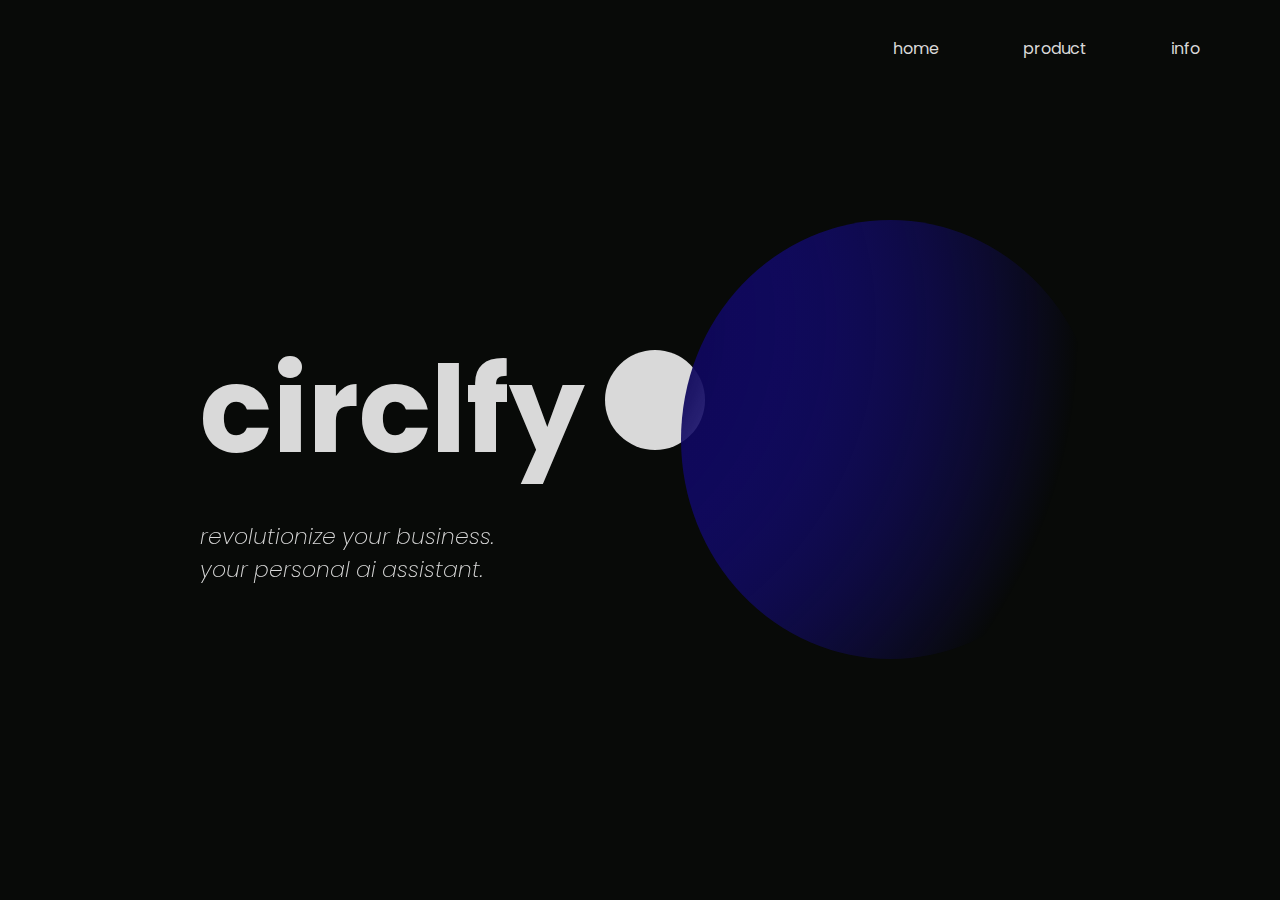
<file: index.html>
<!DOCTYPE html>
<html lang="en">
<head>
    <meta charset="UTF-8">
    <meta name="viewport" content="width=device-width, initial-scale=1.0">
    <title>circlfy</title>
    <link href="https://unpkg.com/aos@2.3.1/dist/aos.css" rel="stylesheet">
    <link rel="stylesheet" href="style.css">
</head>
<body>

    <div class="container">
        <nav>
            <ul>
                <li><a href="index.html" class="nav-link">home</a></li>
                <li><a href="product.html" target="_blank" class="nav-link">product</a></li>
                <li><a href="info.html" target="_blank" class="nav-link">info</a></li>
            </ul>
        </nav>

        <div class="intro">
            <div data-aos="fade-up"
            data-aos-easing="linear"
            data-aos-duration="1000" class="text-container">
                <h3>circlfy</h3>
                <h1>
                    revolutionize your business. <br> 
                    your personal ai assistant.
                </h1>
            </div>
            <div data-aos="fade-up"
            data-aos-easing="linear"
            data-aos-duration="1000" class="circle"></div>
            <svg data-aos="fade-up"
            data-aos-easing="linear"
            data-aos-duration="1000" width="419" height="439" viewBox="0 0 419 439" fill="none" xmlns="http://www.w3.org/2000/svg">
                <ellipse cx="209.5" cy="219.5" rx="209.5" ry="219.5" fill="url(#paint0_radial_11_14)"/>
                <defs>
                    <radialGradient id="paint0_radial_11_14" cx="0" cy="0" r="1" gradientUnits="userSpaceOnUse" gradientTransform="translate(-186.5 95) rotate(21.4275) scale(611.786 583.914)">
                        <stop offset="0.3" stop-color="#0E0755"/>
                        <stop offset="0.960485" stop-color="#2010DB" stop-opacity="0"/>
                    </radialGradient>
                </defs>
            </svg>
        </div>
    </div>
    <script src="https://unpkg.com/aos@2.3.1/dist/aos.js"></script>
    <script>
        AOS.init();
    </script>


</body>
</html>
</file>
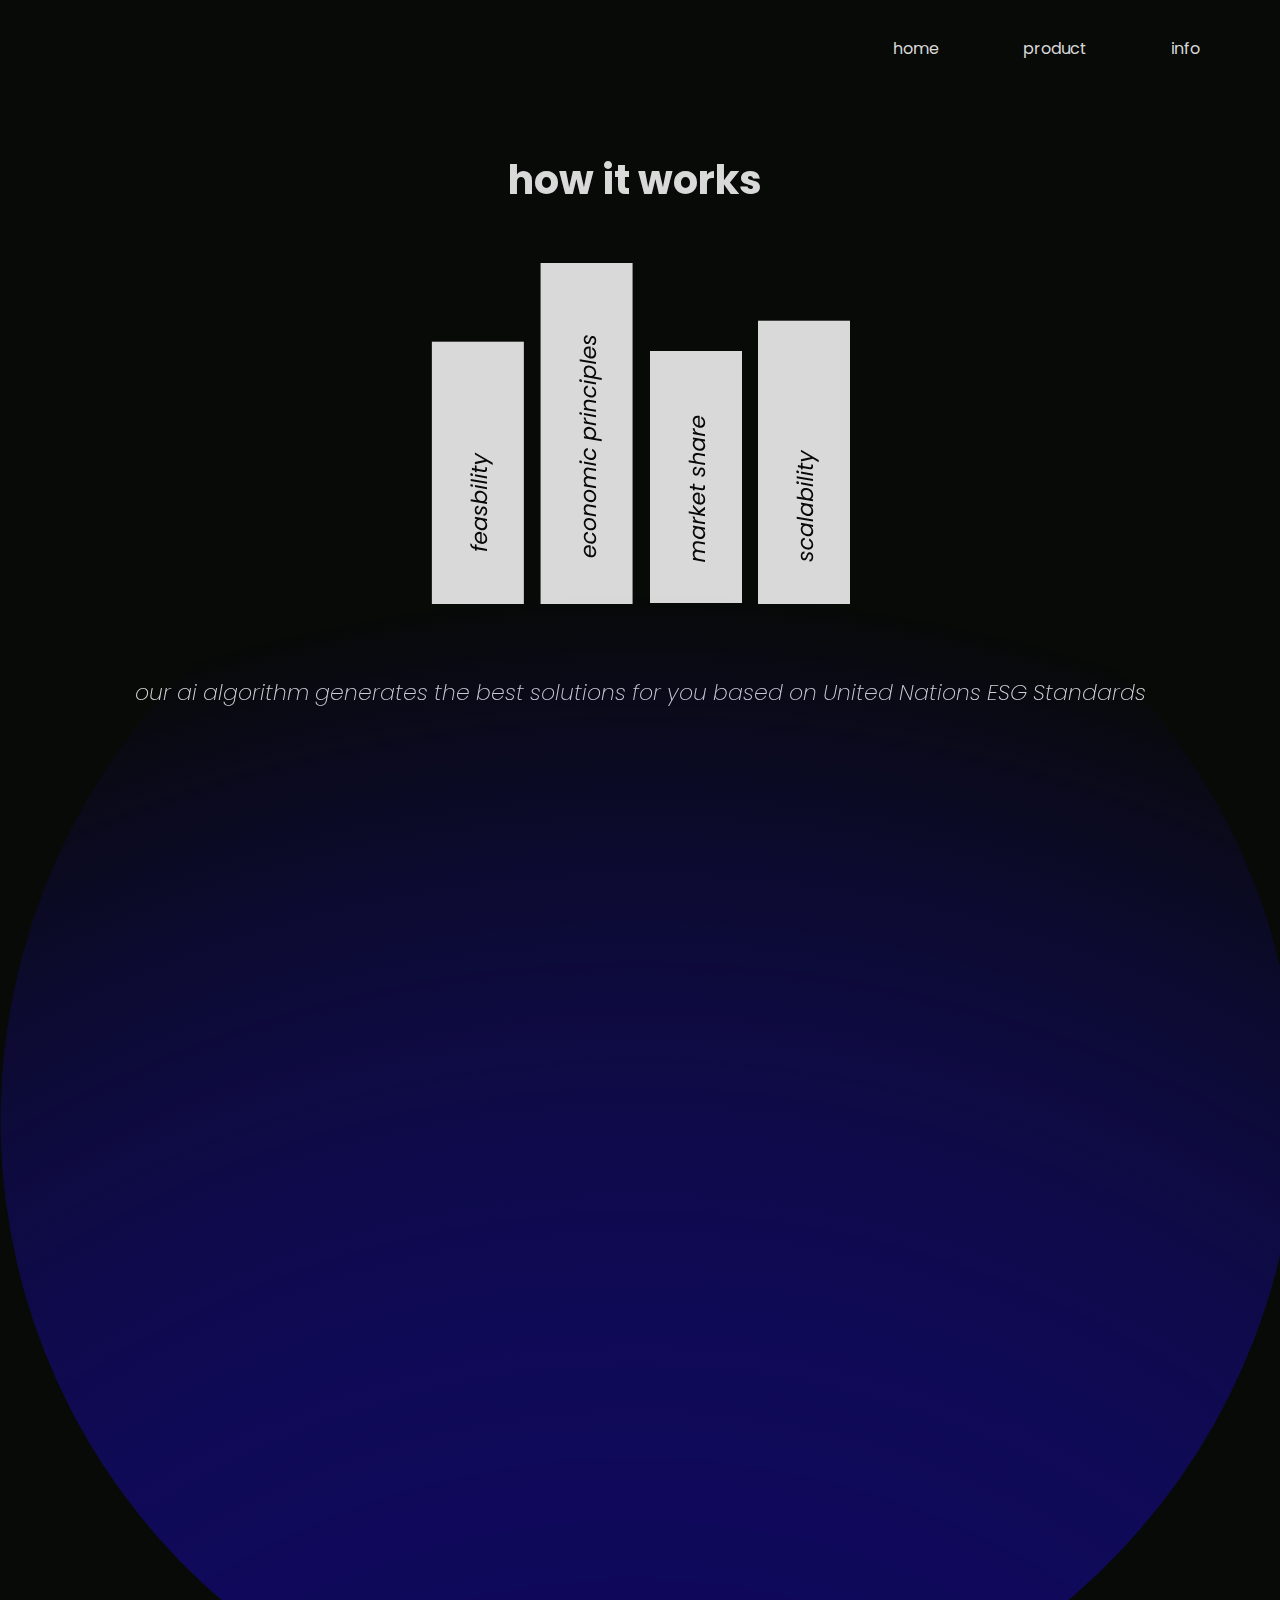
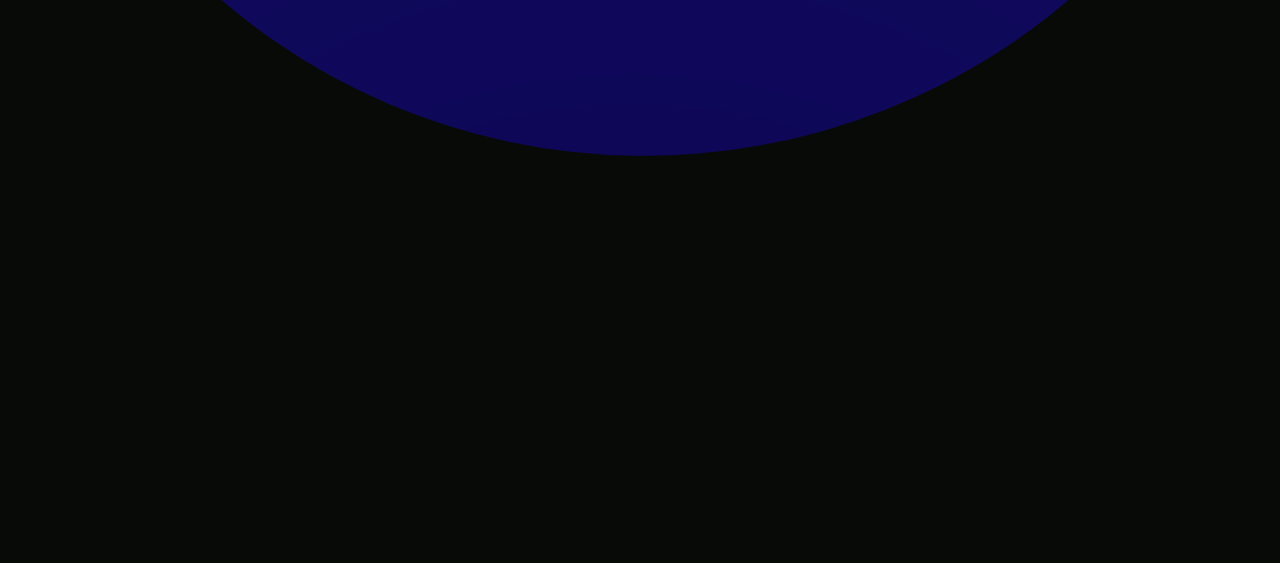
<file: info.html>
<!DOCTYPE html>
<html lang="en">

<head>
    <meta charset="UTF-8">
    <meta name="viewport" content="width=device-width, initial-scale=1.0">
    <title>circlfy</title>
    <link rel="stylesheet" href="3.css">
    <link href="https://unpkg.com/aos@2.3.1/dist/aos.css" rel="stylesheet">
</head>

<body>
    <div class="container">
        <nav>
            <ul>
                <li><a href="index.html" class="nav-link">home</a></li>
                <li><a href="product.html" target="_blank" class="nav-link">product </a></li>
                <li><a href="info.html" target="_blank" class="nav-link">info </a></li>
            </ul>
        </nav>
    </div>

    <div data-aos="fade-down" data-aos-easing="linear" data-aos-duration="1000" class="page">
        <h4>how it works</h4>
        <svg width="419" height="341" viewBox="0 0 419 341" fill="none" xmlns="http://www.w3.org/2000/svg">
            <rect x="0.864502" y="78.6922" width="91.9898" height="262.307" fill="#D9D9D9"/>
            <rect x="109.58" width="91.9898" height="341" fill="#D9D9D9"/>
            <rect x="219" y="88" width="92" height="252" fill="#D9D9D9"/>
            <rect x="327.01" y="57.7076" width="91.9898" height="283.292" fill="#D9D9D9"/>
            <path d="M40.864 280.885C40.864 281.779 41.04 282.439 41.392 282.865C41.7293 283.276 42.294 283.547 43.086 283.68L43.944 283.834V281.304L45.594 281.591L45.594 284.121L56 285.973V287.975L45.594 286.145V287.685L43.944 287.398V285.858L43.086 285.704C41.7367 285.454 40.754 284.925 40.138 284.118C39.5073 283.311 39.192 282.138 39.192 280.598L40.864 280.885ZM43.746 273.734C43.746 272.722 43.944 271.849 44.34 271.116C44.7213 270.368 45.264 269.803 45.968 269.422C46.6573 269.027 47.4493 268.829 48.344 268.829C48.652 268.83 49.026 268.866 49.466 268.94C49.8473 268.999 50.2433 269.094 50.654 269.226L50.654 278.862C50.9473 278.892 51.16 278.907 51.292 278.907C52.304 278.907 53.096 278.607 53.668 278.006C54.2253 277.39 54.504 276.591 54.504 275.608C54.504 274.743 54.306 273.987 53.91 273.342C53.4993 272.682 52.9567 272.183 52.282 271.845V269.689C53.4407 270.217 54.3867 271.032 55.12 272.132C55.8387 273.218 56.198 274.479 56.198 275.917C56.198 277.427 55.7653 278.644 54.9 279.568C54.02 280.477 52.8247 280.931 51.314 280.931C50.8887 280.93 50.434 280.886 49.95 280.798C48.7033 280.578 47.6107 280.13 46.672 279.455C45.7333 278.78 45.0147 277.951 44.516 276.968C44.0027 275.97 43.746 274.892 43.746 273.734ZM49.202 270.964C48.9087 270.92 48.6373 270.898 48.388 270.897C47.4493 270.897 46.7233 271.197 46.21 271.799C45.6967 272.385 45.44 273.155 45.44 274.108C45.44 275.135 45.7773 276.066 46.452 276.903C47.112 277.739 48.0287 278.304 49.202 278.598V270.964ZM49.928 267.155C48.696 266.935 47.618 266.495 46.694 265.834C45.7553 265.159 45.0293 264.345 44.516 263.391C44.0027 262.423 43.746 261.396 43.746 260.311C43.746 259.255 43.9733 258.382 44.428 257.693C44.8827 257.004 45.4547 256.528 46.144 256.264L43.944 255.867V253.843L56 255.982V258.006L53.756 257.587C54.46 258.115 55.0467 258.812 55.516 259.678C55.9707 260.543 56.198 261.497 56.198 262.538C56.198 263.477 56 264.305 55.604 265.024C55.1933 265.742 54.614 266.299 53.866 266.695C53.118 267.091 52.2527 267.288 51.27 267.288C50.83 267.288 50.3827 267.244 49.928 267.155ZM49.95 256.925C49.642 256.867 49.312 256.837 48.96 256.837C47.8893 256.837 47.046 257.159 46.43 257.804C45.7993 258.434 45.484 259.241 45.484 260.224C45.484 260.972 45.66 261.69 46.012 262.38C46.364 263.055 46.8773 263.634 47.552 264.119C48.2267 264.603 49.0187 264.926 49.928 265.087C50.236 265.146 50.5733 265.176 50.94 265.176C52.0253 265.176 52.8833 264.861 53.514 264.231C54.13 263.601 54.438 262.794 54.438 261.811C54.438 261.063 54.262 260.352 53.91 259.677C53.5433 258.988 53.0227 258.401 52.348 257.916C51.6587 257.418 50.8593 257.087 49.95 256.925ZM56.198 248.353C56.198 249.614 55.8973 250.648 55.296 251.454C54.6947 252.261 53.888 252.664 52.876 252.663C52.6853 252.663 52.546 252.656 52.458 252.641V250.683C53.0887 250.742 53.602 250.559 53.998 250.134C54.394 249.694 54.592 249.064 54.592 248.242C54.592 247.421 54.438 246.761 54.13 246.262C53.8073 245.749 53.36 245.492 52.788 245.491C52.304 245.491 51.9227 245.696 51.644 246.107C51.3653 246.518 51.0647 247.148 50.742 247.999C50.4633 248.747 50.1993 249.362 49.95 249.846C49.7007 250.33 49.356 250.741 48.916 251.078C48.4613 251.415 47.8893 251.583 47.2 251.583C46.5253 251.583 45.924 251.392 45.396 251.01C44.868 250.614 44.4647 250.071 44.186 249.382C43.8927 248.678 43.746 247.878 43.746 246.984C43.746 245.752 44.054 244.74 44.67 243.948C45.286 243.156 46.0927 242.761 47.09 242.761C47.2807 242.761 47.4273 242.769 47.53 242.783V244.697L47.266 244.675C46.6793 244.675 46.2173 244.902 45.88 245.357C45.528 245.797 45.352 246.383 45.352 247.116C45.352 247.835 45.5133 248.429 45.836 248.899C46.1587 249.353 46.5913 249.581 47.134 249.581C47.6473 249.581 48.0507 249.369 48.344 248.944C48.6373 248.518 48.96 247.859 49.312 246.964C49.6053 246.216 49.8767 245.615 50.126 245.16C50.3607 244.706 50.6907 244.317 51.116 243.995C51.5413 243.672 52.0767 243.511 52.722 243.511C53.426 243.512 54.042 243.725 54.57 244.15C55.098 244.561 55.5013 245.133 55.78 245.867C56.0587 246.6 56.198 247.429 56.198 248.353ZM46.188 237.361C45.4693 236.818 44.8827 236.113 44.428 235.248C43.9733 234.382 43.746 233.444 43.746 232.432C43.746 230.994 44.1787 229.843 45.044 228.978C45.9093 228.099 47.0827 227.659 48.564 227.66C48.9893 227.66 49.444 227.704 49.928 227.792C51.1453 228.013 52.2307 228.46 53.184 229.135C54.1373 229.796 54.878 230.61 55.406 231.578C55.934 232.532 56.198 233.544 56.198 234.615C56.198 235.656 55.9707 236.529 55.516 237.232C55.0613 237.936 54.482 238.427 53.778 238.706L56 239.103V241.105L39.72 238.216V236.214L46.188 237.361ZM49.928 229.838C49.62 229.779 49.2827 229.75 48.916 229.75C47.8453 229.749 47.0093 230.064 46.408 230.695C45.792 231.325 45.484 232.139 45.484 233.136C45.484 233.87 45.6673 234.581 46.034 235.271C46.386 235.96 46.9067 236.554 47.596 237.053C48.2707 237.537 49.0553 237.86 49.95 238.022C50.258 238.081 50.5953 238.11 50.962 238.111C52.0327 238.111 52.8833 237.796 53.514 237.166C54.13 236.521 54.438 235.707 54.438 234.724C54.438 233.976 54.262 233.265 53.91 232.59C53.5433 231.9 53.0227 231.313 52.348 230.829C51.6587 230.33 50.852 230 49.928 229.838ZM41.986 222.734C41.986 223.056 41.8833 223.328 41.678 223.548C41.458 223.753 41.1867 223.855 40.864 223.855C40.424 223.855 40.05 223.694 39.742 223.371C39.4193 223.048 39.258 222.674 39.258 222.249C39.258 221.911 39.3607 221.64 39.566 221.435C39.7713 221.229 40.0427 221.127 40.38 221.127C40.82 221.127 41.2013 221.289 41.524 221.612C41.832 221.934 41.986 222.308 41.986 222.734ZM43.944 222.097L56 224.235V226.237L43.944 224.099V222.097ZM39.72 215.933L56 218.821V220.823L39.72 217.935V215.933ZM41.986 211.906C41.986 212.228 41.8833 212.5 41.678 212.719C41.458 212.925 41.1867 213.027 40.864 213.027C40.424 213.027 40.05 212.865 39.742 212.543C39.4193 212.22 39.258 211.846 39.258 211.42C39.258 211.083 39.3607 210.812 39.566 210.607C39.7713 210.401 40.0427 210.299 40.38 210.299C40.82 210.299 41.2013 210.461 41.524 210.783C41.832 211.106 41.986 211.48 41.986 211.906ZM43.944 211.268L56 213.407V215.409L43.944 213.27V211.268ZM52.7 206.958C52.92 207.002 53.1107 207.024 53.272 207.024C53.6387 207.024 53.9027 206.914 54.064 206.694C54.2253 206.46 54.306 206.086 54.306 205.573V204.099L56 204.407V206.211C56 207.165 55.8167 207.883 55.45 208.367C55.0833 208.836 54.482 209.071 53.646 209.07C53.3233 209.07 53.008 209.041 52.7 208.982L45.594 207.725V209.265L43.944 208.978V207.416L40.908 206.887V204.863L43.944 205.392V202.268L45.594 202.555V205.701L52.7 206.958ZM43.944 199.051L53.668 197.009L43.944 191.527V189.459L61.676 199.85V201.94L55.868 198.528L43.944 201.273V199.051Z" fill="#080A08"/>
            <path d="M382.198 294.103C382.198 295.364 381.897 296.398 381.296 297.204C380.695 298.011 379.888 298.414 378.876 298.413C378.685 298.413 378.546 298.406 378.458 298.391V296.433C379.089 296.492 379.602 296.309 379.998 295.884C380.394 295.444 380.592 294.814 380.592 293.992C380.592 293.171 380.438 292.511 380.13 292.012C379.807 291.499 379.36 291.242 378.788 291.241C378.304 291.241 377.923 291.446 377.644 291.857C377.365 292.268 377.065 292.898 376.742 293.749C376.463 294.497 376.199 295.112 375.95 295.596C375.701 296.08 375.356 296.491 374.916 296.828C374.461 297.165 373.889 297.333 373.2 297.333C372.525 297.333 371.924 297.142 371.396 296.76C370.868 296.364 370.465 295.821 370.186 295.132C369.893 294.428 369.746 293.628 369.746 292.734C369.746 291.502 370.054 290.49 370.67 289.698C371.286 288.906 372.093 288.511 373.09 288.511C373.281 288.511 373.427 288.519 373.53 288.533V290.447L373.266 290.425C372.679 290.425 372.217 290.652 371.88 291.107C371.528 291.547 371.352 292.133 371.352 292.866C371.352 293.585 371.513 294.179 371.836 294.649C372.159 295.103 372.591 295.331 373.134 295.331C373.647 295.331 374.051 295.119 374.344 294.694C374.637 294.268 374.96 293.609 375.312 292.714C375.605 291.966 375.877 291.365 376.126 290.91C376.361 290.456 376.691 290.067 377.116 289.745C377.541 289.422 378.077 289.261 378.722 289.261C379.426 289.262 380.042 289.475 380.57 289.9C381.098 290.311 381.501 290.883 381.78 291.617C382.059 292.35 382.198 293.179 382.198 294.103ZM375.95 286.544C374.703 286.324 373.618 285.883 372.694 285.223C371.755 284.548 371.029 283.719 370.516 282.736C370.003 281.753 369.746 280.69 369.746 279.546C369.746 278.064 370.105 276.913 370.824 276.092C371.543 275.256 372.54 274.795 373.816 274.707V276.863C373.083 276.936 372.503 277.237 372.078 277.765C371.653 278.278 371.44 278.974 371.44 279.854C371.44 280.998 371.836 281.996 372.628 282.847C373.405 283.683 374.513 284.226 375.95 284.476C376.434 284.55 376.837 284.587 377.16 284.587C378.231 284.587 379.059 284.301 379.646 283.73C380.218 283.158 380.504 282.395 380.504 281.442C380.504 280.562 380.299 279.799 379.888 279.154C379.477 278.494 378.891 277.987 378.128 277.635V275.479C379.36 276.008 380.35 276.822 381.098 277.922C381.831 279.023 382.198 280.299 382.198 281.751C382.198 283.261 381.765 284.464 380.9 285.358C380.035 286.238 378.854 286.677 377.358 286.677C376.903 286.677 376.434 286.632 375.95 286.544ZM375.928 273.181C374.696 272.96 373.618 272.52 372.694 271.86C371.755 271.185 371.029 270.37 370.516 269.417C370.003 268.448 369.746 267.422 369.746 266.336C369.746 265.28 369.973 264.408 370.428 263.719C370.883 263.029 371.455 262.553 372.144 262.289L369.944 261.892V259.868L382 262.007V264.031L379.756 263.612C380.46 264.141 381.047 264.838 381.516 265.703C381.971 266.569 382.198 267.522 382.198 268.563C382.198 269.502 382 270.331 381.604 271.049C381.193 271.768 380.614 272.325 379.866 272.72C379.118 273.116 378.253 273.314 377.27 273.313C376.83 273.313 376.383 273.269 375.928 273.181ZM375.95 262.951C375.642 262.892 375.312 262.863 374.96 262.862C373.889 262.862 373.046 263.184 372.43 263.829C371.799 264.46 371.484 265.266 371.484 266.249C371.484 266.997 371.66 267.716 372.012 268.405C372.364 269.08 372.877 269.66 373.552 270.144C374.227 270.628 375.019 270.951 375.928 271.113C376.236 271.172 376.573 271.201 376.94 271.201C378.025 271.202 378.883 270.887 379.514 270.256C380.13 269.626 380.438 268.819 380.438 267.837C380.438 267.089 380.262 266.377 379.91 265.702C379.543 265.013 379.023 264.426 378.348 263.942C377.659 263.443 376.859 263.113 375.95 262.951ZM365.72 253.734L382 256.622V258.624L365.72 255.736V253.734ZM375.928 252.9C374.696 252.679 373.618 252.239 372.694 251.578C371.755 250.903 371.029 250.089 370.516 249.135C370.003 248.167 369.746 247.14 369.746 246.055C369.746 244.999 369.973 244.127 370.428 243.437C370.883 242.748 371.455 242.272 372.144 242.008L369.944 241.611V239.587L382 241.726V243.75L379.756 243.331C380.46 243.859 381.047 244.556 381.516 245.422C381.971 246.287 382.198 247.241 382.198 248.282C382.198 249.221 382 250.049 381.604 250.768C381.193 251.486 380.614 252.044 379.866 252.439C379.118 252.835 378.253 253.033 377.27 253.032C376.83 253.032 376.383 252.988 375.928 252.9ZM375.95 242.67C375.642 242.611 375.312 242.581 374.96 242.581C373.889 242.581 373.046 242.903 372.43 243.548C371.799 244.179 371.484 244.985 371.484 245.968C371.484 246.716 371.66 247.435 372.012 248.124C372.364 248.799 372.877 249.378 373.552 249.863C374.227 250.347 375.019 250.67 375.928 250.832C376.236 250.89 376.573 250.92 376.94 250.92C378.025 250.92 378.883 250.605 379.514 249.975C380.13 249.345 380.438 248.538 380.438 247.555C380.438 246.807 380.262 246.096 379.91 245.421C379.543 244.732 379.023 244.145 378.348 243.661C377.659 243.162 376.859 242.831 375.95 242.67ZM372.188 234.599C371.469 234.056 370.883 233.352 370.428 232.486C369.973 231.621 369.746 230.682 369.746 229.67C369.746 228.233 370.179 227.081 371.044 226.216C371.909 225.337 373.083 224.897 374.564 224.898C374.989 224.898 375.444 224.942 375.928 225.03C377.145 225.251 378.231 225.699 379.184 226.374C380.137 227.034 380.878 227.848 381.406 228.817C381.934 229.77 382.198 230.782 382.198 231.853C382.198 232.894 381.971 233.767 381.516 234.471C381.061 235.175 380.482 235.666 379.778 235.944L382 236.341V238.343L365.72 235.454V233.452L372.188 234.599ZM375.928 227.076C375.62 227.018 375.283 226.988 374.916 226.988C373.845 226.988 373.009 227.303 372.408 227.933C371.792 228.563 371.484 229.377 371.484 230.375C371.484 231.108 371.667 231.819 372.034 232.509C372.386 233.198 372.907 233.793 373.596 234.291C374.271 234.776 375.055 235.099 375.95 235.26C376.258 235.319 376.595 235.349 376.962 235.349C378.033 235.349 378.883 235.034 379.514 234.404C380.13 233.759 380.438 232.945 380.438 231.962C380.438 231.214 380.262 230.503 379.91 229.828C379.543 229.139 379.023 228.552 378.348 228.067C377.659 227.568 376.852 227.238 375.928 227.076ZM367.986 219.972C367.986 220.295 367.883 220.566 367.678 220.786C367.458 220.991 367.187 221.094 366.864 221.094C366.424 221.093 366.05 220.932 365.742 220.609C365.419 220.286 365.258 219.912 365.258 219.487C365.258 219.15 365.361 218.878 365.566 218.673C365.771 218.468 366.043 218.365 366.38 218.365C366.82 218.366 367.201 218.527 367.524 218.85C367.832 219.173 367.986 219.547 367.986 219.972ZM369.944 219.335L382 221.474V223.476L369.944 221.337V219.335ZM365.72 213.171L382 216.06V218.062L365.72 215.173V213.171ZM367.986 209.144C367.986 209.467 367.883 209.738 367.678 209.958C367.458 210.163 367.187 210.266 366.864 210.265C366.424 210.265 366.05 210.104 365.742 209.781C365.419 209.458 365.258 209.084 365.258 208.659C365.258 208.321 365.361 208.05 365.566 207.845C365.771 207.64 366.043 207.537 366.38 207.537C366.82 207.537 367.201 207.699 367.524 208.022C367.832 208.344 367.986 208.719 367.986 209.144ZM369.944 208.507L382 210.646V212.648L369.944 210.509V208.507ZM378.7 204.196C378.92 204.24 379.111 204.262 379.272 204.262C379.639 204.263 379.903 204.153 380.064 203.933C380.225 203.698 380.306 203.324 380.306 202.811V201.337L382 201.646V203.45C382 204.403 381.817 205.121 381.45 205.605C381.083 206.074 380.482 206.309 379.646 206.309C379.323 206.308 379.008 206.279 378.7 206.22L371.594 204.963V206.503L369.944 206.217V204.655L366.908 204.125V202.101L369.944 202.631V199.507L371.594 199.793V202.939L378.7 204.196ZM369.944 196.289L379.668 194.247L369.944 188.765V186.697L387.676 197.088V199.178L381.868 195.766L369.944 198.511V196.289Z" fill="#080A08"/>
            <path d="M261.724 282.201C261.724 280.969 262.061 279.987 262.736 279.254C263.396 278.506 264.364 278.132 265.64 278.133C266.109 278.133 266.527 278.17 266.894 278.243L274 279.5V281.48L267.18 280.268C266.872 280.209 266.542 280.179 266.19 280.179C265.295 280.179 264.621 280.421 264.166 280.904C263.697 281.374 263.462 282.041 263.462 282.906C263.462 283.903 263.77 284.762 264.386 285.48C264.987 286.185 265.86 286.669 267.004 286.934L274 288.19V290.17L267.18 288.958C266.843 288.899 266.505 288.869 266.168 288.869C265.288 288.869 264.621 289.111 264.166 289.594C263.697 290.064 263.462 290.731 263.462 291.596C263.462 292.637 263.799 293.525 264.474 294.258C265.134 294.992 266.095 295.469 267.356 295.69L267.312 295.69L274 296.88V298.882L261.944 296.743V294.741L263.682 295.05C263.051 294.551 262.567 293.935 262.23 293.202C261.893 292.468 261.724 291.698 261.724 290.891C261.724 289.879 261.951 289.029 262.406 288.34C262.861 287.636 263.528 287.174 264.408 286.954C263.557 286.455 262.897 285.781 262.428 284.93C261.959 284.064 261.724 283.155 261.724 282.201ZM267.928 275.906C266.696 275.685 265.618 275.245 264.694 274.585C263.755 273.91 263.029 273.095 262.516 272.142C262.003 271.173 261.746 270.147 261.746 269.061C261.746 268.005 261.973 267.133 262.428 266.444C262.883 265.754 263.455 265.278 264.144 265.014L261.944 264.617V262.593L274 264.732V266.756L271.756 266.337C272.46 266.866 273.047 267.563 273.516 268.428C273.971 269.294 274.198 270.247 274.198 271.288C274.198 272.227 274 273.056 273.604 273.774C273.193 274.493 272.614 275.05 271.866 275.445C271.118 275.841 270.253 276.039 269.27 276.038C268.83 276.038 268.383 275.994 267.928 275.906ZM267.95 265.676C267.642 265.617 267.312 265.588 266.96 265.587C265.889 265.587 265.046 265.909 264.43 266.554C263.799 267.185 263.484 267.991 263.484 268.974C263.484 269.722 263.66 270.441 264.012 271.13C264.364 271.805 264.877 272.385 265.552 272.869C266.227 273.353 267.019 273.676 267.928 273.838C268.236 273.897 268.573 273.926 268.94 273.926C270.025 273.927 270.883 273.612 271.514 272.981C272.13 272.351 272.438 271.544 272.438 270.562C272.438 269.814 272.262 269.102 271.91 268.428C271.543 267.738 271.023 267.151 270.348 266.667C269.659 266.168 268.859 265.838 267.95 265.676ZM264.232 257.605C263.44 257.121 262.824 256.512 262.384 255.778C261.944 255.045 261.724 254.209 261.724 253.27L263.792 253.645V254.173C263.792 255.214 264.071 256.087 264.628 256.791C265.185 257.481 266.124 257.943 267.444 258.178L274 259.347V261.349L261.944 259.21V257.208L264.232 257.605ZM267.972 248.3L274 243.682V246.41L268.698 250.192L274 251.14V253.142L257.72 250.253V248.251L267.268 249.949L261.944 244.359V241.587L267.972 248.3ZM261.746 234.445C261.746 233.433 261.944 232.56 262.34 231.827C262.721 231.079 263.264 230.515 263.968 230.134C264.657 229.738 265.449 229.54 266.344 229.541C266.652 229.541 267.026 229.578 267.466 229.651C267.847 229.71 268.243 229.806 268.654 229.938V239.574C268.947 239.603 269.16 239.618 269.292 239.618C270.304 239.618 271.096 239.318 271.668 238.717C272.225 238.101 272.504 237.302 272.504 236.319C272.504 235.454 272.306 234.699 271.91 234.053C271.499 233.393 270.957 232.894 270.282 232.556V230.4C271.441 230.929 272.387 231.743 273.12 232.844C273.839 233.929 274.198 235.191 274.198 236.628C274.198 238.139 273.765 239.356 272.9 240.279C272.02 241.188 270.825 241.643 269.314 241.642C268.889 241.642 268.434 241.598 267.95 241.509C266.703 241.289 265.611 240.841 264.672 240.166C263.733 239.491 263.015 238.662 262.516 237.679C262.003 236.682 261.746 235.604 261.746 234.445ZM267.202 231.675C266.909 231.631 266.637 231.609 266.388 231.609C265.449 231.608 264.723 231.909 264.21 232.51C263.697 233.096 263.44 233.866 263.44 234.82C263.44 235.846 263.777 236.778 264.452 237.614C265.112 238.45 266.029 239.015 267.202 239.309V231.675ZM270.7 225.14C270.92 225.184 271.111 225.206 271.272 225.206C271.639 225.206 271.903 225.096 272.064 224.877C272.225 224.642 272.306 224.268 272.306 223.755V222.281L274 222.589V224.393C274 225.347 273.817 226.065 273.45 226.549C273.083 227.018 272.482 227.253 271.646 227.252C271.323 227.252 271.008 227.223 270.7 227.164L263.594 225.907V227.447L261.944 227.16V225.598L258.908 225.069V223.045L261.944 223.574V220.45L263.594 220.737L263.594 223.883L270.7 225.14ZM274.198 209.365C274.198 210.626 273.897 211.66 273.296 212.467C272.695 213.273 271.888 213.676 270.876 213.676C270.685 213.676 270.546 213.668 270.458 213.653V211.695C271.089 211.754 271.602 211.571 271.998 211.146C272.394 210.706 272.592 210.076 272.592 209.254C272.592 208.433 272.438 207.773 272.13 207.274C271.807 206.761 271.36 206.504 270.788 206.504C270.304 206.503 269.923 206.709 269.644 207.119C269.365 207.53 269.065 208.16 268.742 209.011C268.463 209.759 268.199 210.375 267.95 210.858C267.701 211.342 267.356 211.753 266.916 212.09C266.461 212.427 265.889 212.596 265.2 212.595C264.525 212.595 263.924 212.404 263.396 212.023C262.868 211.626 262.465 211.084 262.186 210.394C261.893 209.69 261.746 208.891 261.746 207.996C261.746 206.764 262.054 205.752 262.67 204.96C263.286 204.169 264.093 203.773 265.09 203.773C265.281 203.773 265.427 203.781 265.53 203.795V205.709L265.266 205.687C264.679 205.687 264.217 205.914 263.88 206.369C263.528 206.809 263.352 207.395 263.352 208.129C263.352 208.847 263.513 209.441 263.836 209.911C264.159 210.366 264.591 210.593 265.134 210.593C265.647 210.593 266.051 210.381 266.344 209.956C266.637 209.531 266.96 208.871 267.312 207.976C267.605 207.228 267.877 206.627 268.126 206.172C268.361 205.718 268.691 205.329 269.116 205.007C269.541 204.684 270.077 204.523 270.722 204.524C271.426 204.524 272.042 204.737 272.57 205.162C273.098 205.573 273.501 206.145 273.78 206.879C274.059 207.612 274.198 208.441 274.198 209.365ZM261.724 193.95C261.724 192.747 262.061 191.779 262.736 191.046C263.396 190.313 264.357 189.947 265.618 189.947C266.087 189.948 266.513 189.984 266.894 190.058L274 191.315V193.295L267.18 192.082C266.872 192.023 266.549 191.994 266.212 191.994C265.317 191.993 264.635 192.242 264.166 192.741C263.697 193.225 263.462 193.906 263.462 194.786C263.462 195.842 263.792 196.745 264.452 197.493C265.112 198.226 266.073 198.704 267.334 198.924L267.29 198.924L274 200.115V202.117L257.72 199.228V197.226L263.682 198.285C263.066 197.786 262.589 197.155 262.252 196.392C261.9 195.614 261.724 194.8 261.724 193.95ZM267.928 187.734C266.696 187.514 265.618 187.073 264.694 186.413C263.755 185.738 263.029 184.923 262.516 183.97C262.003 183.002 261.746 181.975 261.746 180.889C261.746 179.833 261.973 178.961 262.428 178.272C262.883 177.583 263.455 177.106 264.144 176.842L261.944 176.446V174.422L274 176.56V178.584L271.756 178.166C272.46 178.694 273.047 179.391 273.516 180.256C273.971 181.122 274.198 182.075 274.198 183.117C274.198 184.055 274 184.884 273.604 185.602C273.193 186.321 272.614 186.878 271.866 187.274C271.118 187.669 270.253 187.867 269.27 187.867C268.83 187.866 268.383 187.822 267.928 187.734ZM267.95 177.504C267.642 177.445 267.312 177.416 266.96 177.416C265.889 177.415 265.046 177.737 264.43 178.383C263.799 179.013 263.484 179.82 263.484 180.802C263.484 181.55 263.66 182.269 264.012 182.958C264.364 183.633 264.877 184.213 265.552 184.697C266.227 185.181 267.019 185.504 267.928 185.666C268.236 185.725 268.573 185.754 268.94 185.754C270.025 185.755 270.883 185.44 271.514 184.809C272.13 184.179 272.438 183.373 272.438 182.39C272.438 181.642 272.262 180.93 271.91 180.256C271.543 179.566 271.023 178.979 270.348 178.495C269.659 177.996 268.859 177.666 267.95 177.504ZM264.232 169.433C263.44 168.949 262.824 168.34 262.384 167.607C261.944 166.873 261.724 166.037 261.724 165.098L263.792 165.473V166.001C263.792 167.042 264.071 167.915 264.628 168.619C265.185 169.309 266.124 169.771 267.444 170.007L274 171.175V173.177L261.944 171.038V169.036L264.232 169.433ZM261.746 157.595C261.746 156.583 261.944 155.711 262.34 154.978C262.721 154.23 263.264 153.665 263.968 153.284C264.657 152.888 265.449 152.691 266.344 152.691C266.652 152.691 267.026 152.728 267.466 152.802C267.847 152.86 268.243 152.956 268.654 153.088V162.724C268.947 162.754 269.16 162.768 269.292 162.768C270.304 162.769 271.096 162.468 271.668 161.867C272.225 161.252 272.504 160.452 272.504 159.47C272.504 158.604 272.306 157.849 271.91 157.203C271.499 156.543 270.957 156.044 270.282 155.707V153.551C271.441 154.079 272.387 154.894 273.12 155.994C273.839 157.08 274.198 158.341 274.198 159.778C274.198 161.289 273.765 162.506 272.9 163.43C272.02 164.339 270.825 164.793 269.314 164.792C268.889 164.792 268.434 164.748 267.95 164.66C266.703 164.439 265.611 163.992 264.672 163.316C263.733 162.641 263.015 161.812 262.516 160.83C262.003 159.832 261.746 158.754 261.746 157.595ZM267.202 154.825C266.909 154.781 266.637 154.759 266.388 154.759C265.449 154.759 264.723 155.059 264.21 155.66C263.697 156.247 263.44 157.017 263.44 157.97C263.44 158.997 263.777 159.928 264.452 160.764C265.112 161.601 266.029 162.166 267.202 162.459V154.825Z" fill="#080A08"/>
            <path d="M152.746 287.156C152.746 286.144 152.944 285.271 153.34 284.538C153.721 283.79 154.264 283.225 154.968 282.844C155.657 282.449 156.449 282.251 157.344 282.251C157.652 282.252 158.026 282.288 158.466 282.362C158.847 282.421 159.243 282.516 159.654 282.648V292.284C159.947 292.314 160.16 292.329 160.292 292.329C161.304 292.329 162.096 292.029 162.668 291.428C163.225 290.812 163.504 290.013 163.504 289.03C163.504 288.165 163.306 287.409 162.91 286.764C162.499 286.103 161.957 285.605 161.282 285.267V283.111C162.441 283.639 163.387 284.454 164.12 285.554C164.839 286.64 165.198 287.901 165.198 289.339C165.198 290.849 164.765 292.066 163.9 292.99C163.02 293.899 161.825 294.353 160.314 294.353C159.889 294.352 159.434 294.308 158.95 294.22C157.703 294 156.611 293.552 155.672 292.877C154.733 292.202 154.015 291.373 153.516 290.39C153.003 289.392 152.746 288.314 152.746 287.156ZM158.202 284.386C157.909 284.342 157.637 284.32 157.388 284.319C156.449 284.319 155.723 284.619 155.21 285.221C154.697 285.807 154.44 286.577 154.44 287.53C154.44 288.557 154.777 289.488 155.452 290.325C156.112 291.161 157.029 291.726 158.202 292.02V284.386ZM158.95 280.577C157.703 280.357 156.618 279.917 155.694 279.256C154.755 278.581 154.029 277.752 153.516 276.769C153.003 275.786 152.746 274.723 152.746 273.579C152.746 272.098 153.105 270.946 153.824 270.125C154.543 269.29 155.54 268.828 156.816 268.741V270.897C156.083 270.97 155.503 271.27 155.078 271.798C154.653 272.311 154.44 273.008 154.44 273.888C154.44 275.032 154.836 276.029 155.628 276.88C156.405 277.716 157.513 278.26 158.95 278.509C159.434 278.583 159.837 278.62 160.16 278.62C161.231 278.62 162.059 278.335 162.646 277.763C163.218 277.191 163.504 276.429 163.504 275.475C163.504 274.595 163.299 273.833 162.888 273.187C162.477 272.527 161.891 272.021 161.128 271.668V269.512C162.36 270.041 163.35 270.855 164.098 271.956C164.831 273.056 165.198 274.332 165.198 275.784C165.198 277.295 164.765 278.497 163.9 279.391C163.035 280.271 161.854 280.711 160.358 280.71C159.903 280.71 159.434 280.666 158.95 280.577ZM165.198 262.223C165.198 263.235 164.993 264.129 164.582 264.906C164.157 265.669 163.57 266.263 162.822 266.688C162.059 267.113 161.179 267.325 160.182 267.325C158.818 267.324 157.571 267.008 156.442 266.377C155.298 265.746 154.396 264.88 153.736 263.78C153.076 262.665 152.746 261.426 152.746 260.062C152.746 259.05 152.959 258.155 153.384 257.378C153.795 256.586 154.381 255.978 155.144 255.553C155.892 255.113 156.772 254.893 157.784 254.894C159.148 254.894 160.395 255.217 161.524 255.863C162.653 256.509 163.548 257.389 164.208 258.504C164.868 259.619 165.198 260.859 165.198 262.223ZM163.504 261.98C163.504 261.027 163.247 260.169 162.734 259.406C162.206 258.643 161.517 258.049 160.666 257.623C159.801 257.183 158.877 256.962 157.894 256.962C156.779 256.961 155.929 257.284 155.342 257.929C154.741 258.574 154.44 259.38 154.44 260.348C154.44 261.302 154.704 262.152 155.232 262.901C155.745 263.649 156.435 264.228 157.3 264.64C158.165 265.051 159.097 265.256 160.094 265.257C161.179 265.257 162.023 264.949 162.624 264.334C163.211 263.718 163.504 262.933 163.504 261.98ZM152.724 245.395C152.724 244.149 153.061 243.152 153.736 242.404C154.396 241.656 155.364 241.282 156.64 241.283C157.109 241.283 157.527 241.32 157.894 241.393L165 242.65V244.63L158.18 243.418C157.872 243.359 157.549 243.329 157.212 243.329C156.317 243.329 155.635 243.578 155.166 244.076C154.697 244.56 154.462 245.242 154.462 246.122C154.462 247.178 154.792 248.08 155.452 248.828C156.112 249.562 157.073 250.039 158.334 250.26L158.29 250.26L165 251.45V253.452L152.944 251.313V249.311L154.682 249.62C154.051 249.121 153.567 248.498 153.23 247.75C152.893 247.001 152.724 246.217 152.724 245.395ZM165.198 234.078C165.198 235.09 164.993 235.985 164.582 236.762C164.157 237.524 163.57 238.118 162.822 238.543C162.059 238.968 161.179 239.181 160.182 239.18C158.818 239.18 157.571 238.864 156.442 238.233C155.298 237.601 154.396 236.736 153.736 235.636C153.076 234.521 152.746 233.281 152.746 231.917C152.746 230.905 152.959 230.011 153.384 229.233C153.795 228.442 154.381 227.833 155.144 227.408C155.892 226.968 156.772 226.749 157.784 226.749C159.148 226.75 160.395 227.073 161.524 227.719C162.653 228.364 163.548 229.245 164.208 230.36C164.868 231.475 165.198 232.714 165.198 234.078ZM163.504 233.836C163.504 232.882 163.247 232.024 162.734 231.261C162.206 230.498 161.517 229.904 160.666 229.478C159.801 229.038 158.877 228.818 157.894 228.817C156.779 228.817 155.929 229.139 155.342 229.784C154.741 230.429 154.44 231.236 154.44 232.204C154.44 233.157 154.704 234.008 155.232 234.756C155.745 235.504 156.435 236.084 157.3 236.495C158.165 236.906 159.097 237.112 160.094 237.112C161.179 237.113 162.023 236.805 162.624 236.189C163.211 235.573 163.504 234.789 163.504 233.836ZM152.724 208.627C152.724 207.395 153.061 206.412 153.736 205.679C154.396 204.932 155.364 204.558 156.64 204.558C157.109 204.559 157.527 204.595 157.894 204.669L165 205.926V207.906L158.18 206.693C157.872 206.634 157.542 206.605 157.19 206.605C156.295 206.604 155.621 206.846 155.166 207.33C154.697 207.799 154.462 208.466 154.462 209.332C154.462 210.329 154.77 211.187 155.386 211.906C155.987 212.61 156.86 213.095 158.004 213.359L165 214.616V216.596L158.18 215.383C157.843 215.324 157.505 215.295 157.168 215.295C156.288 215.294 155.621 215.536 155.166 216.02C154.697 216.489 154.462 217.156 154.462 218.022C154.462 219.063 154.799 219.95 155.474 220.684C156.134 221.418 157.095 221.895 158.356 222.115L158.312 222.115L165 223.306V225.308L152.944 223.169V221.167L154.682 221.476C154.051 220.977 153.567 220.361 153.23 219.627C152.893 218.894 152.724 218.124 152.724 217.317C152.724 216.305 152.951 215.454 153.406 214.765C153.861 214.061 154.528 213.6 155.408 213.38C154.557 212.881 153.897 212.206 153.428 211.355C152.959 210.49 152.724 209.58 152.724 208.627ZM150.986 199.138C150.986 199.461 150.883 199.732 150.678 199.952C150.458 200.157 150.187 200.26 149.864 200.26C149.424 200.259 149.05 200.098 148.742 199.775C148.419 199.452 148.258 199.078 148.258 198.653C148.258 198.316 148.361 198.044 148.566 197.839C148.771 197.634 149.043 197.531 149.38 197.531C149.82 197.532 150.201 197.693 150.524 198.016C150.832 198.339 150.986 198.713 150.986 199.138ZM152.944 198.501L165 200.64V202.642L152.944 200.503V198.501ZM158.95 196.917C157.703 196.697 156.618 196.256 155.694 195.596C154.755 194.921 154.029 194.092 153.516 193.109C153.003 192.126 152.746 191.063 152.746 189.919C152.746 188.437 153.105 187.286 153.824 186.465C154.543 185.63 155.54 185.168 156.816 185.08V187.236C156.083 187.309 155.503 187.61 155.078 188.138C154.653 188.651 154.44 189.347 154.44 190.227C154.44 191.371 154.836 192.369 155.628 193.22C156.405 194.056 157.513 194.599 158.95 194.849C159.434 194.923 159.837 194.96 160.16 194.96C161.231 194.96 162.059 194.675 162.646 194.103C163.218 193.531 163.504 192.768 163.504 191.815C163.504 190.935 163.299 190.172 162.888 189.527C162.477 188.867 161.891 188.361 161.128 188.008V185.852C162.36 186.381 163.35 187.195 164.098 188.295C164.831 189.396 165.198 190.672 165.198 192.124C165.198 193.635 164.765 194.837 163.9 195.731C163.035 196.611 161.854 197.05 160.358 197.05C159.903 197.05 159.434 197.006 158.95 196.917ZM155.166 173.568C154.477 173.039 153.905 172.343 153.45 171.477C152.981 170.612 152.746 169.665 152.746 168.639C152.746 167.7 152.944 166.872 153.34 166.153C153.721 165.42 154.279 164.855 155.012 164.46C155.731 164.064 156.581 163.866 157.564 163.867C157.989 163.867 158.444 163.911 158.928 163.999C160.145 164.22 161.231 164.668 162.184 165.343C163.137 166.003 163.878 166.817 164.406 167.786C164.934 168.739 165.198 169.751 165.198 170.822C165.198 171.849 164.971 172.714 164.516 173.418C164.047 174.107 163.467 174.605 162.778 174.913L170.72 176.302V178.304L152.944 175.173V173.171L155.166 173.568ZM158.928 166.045C158.62 165.986 158.283 165.957 157.916 165.957C156.845 165.956 156.009 166.271 155.408 166.902C154.792 167.532 154.484 168.346 154.484 169.343C154.484 170.077 154.667 170.788 155.034 171.478C155.386 172.167 155.907 172.761 156.596 173.26C157.271 173.745 158.055 174.068 158.95 174.229C159.258 174.288 159.595 174.318 159.962 174.318C161.033 174.318 161.883 174.003 162.514 173.373C163.13 172.728 163.438 171.914 163.438 170.931C163.438 170.183 163.262 169.472 162.91 168.797C162.543 168.107 162.023 167.521 161.348 167.036C160.659 166.537 159.852 166.207 158.928 166.045ZM155.232 158.701C154.44 158.216 153.824 157.607 153.384 156.874C152.944 156.14 152.724 155.304 152.724 154.366L154.792 154.74V155.268C154.792 156.31 155.071 157.183 155.628 157.887C156.185 158.576 157.124 159.039 158.444 159.274L165 160.443V162.445L152.944 160.306V158.304L155.232 158.701ZM150.986 150.734C150.986 151.056 150.883 151.328 150.678 151.548C150.458 151.753 150.187 151.855 149.864 151.855C149.424 151.855 149.05 151.694 148.742 151.371C148.419 151.048 148.258 150.674 148.258 150.249C148.258 149.911 148.361 149.64 148.566 149.435C148.771 149.23 149.043 149.127 149.38 149.127C149.82 149.127 150.201 149.289 150.524 149.612C150.832 149.934 150.986 150.308 150.986 150.734ZM152.944 150.097L165 152.236V154.238L152.944 152.099V150.097ZM152.724 140.766C152.724 139.52 153.061 138.523 153.736 137.775C154.396 137.027 155.364 136.654 156.64 136.654C157.109 136.654 157.527 136.691 157.894 136.765L165 138.021V140.001L158.18 138.789C157.872 138.73 157.549 138.7 157.212 138.7C156.317 138.7 155.635 138.949 155.166 139.447C154.697 139.931 154.462 140.613 154.462 141.493C154.462 142.549 154.792 143.451 155.452 144.2C156.112 144.933 157.073 145.41 158.334 145.631L158.29 145.631L165 146.821V148.823L152.944 146.685V144.683L154.682 144.991C154.051 144.492 153.567 143.869 153.23 143.121C152.893 142.373 152.724 141.588 152.724 140.766ZM158.95 134.441C157.703 134.22 156.618 133.78 155.694 133.119C154.755 132.444 154.029 131.615 153.516 130.633C153.003 129.65 152.746 128.586 152.746 127.442C152.746 125.961 153.105 124.81 153.824 123.989C154.543 123.153 155.54 122.691 156.816 122.604V124.76C156.083 124.833 155.503 125.133 155.078 125.661C154.653 126.174 154.44 126.871 154.44 127.751C154.44 128.895 154.836 129.892 155.628 130.743C156.405 131.58 157.513 132.123 158.95 132.373C159.434 132.446 159.837 132.483 160.16 132.483C161.231 132.484 162.059 132.198 162.646 131.626C163.218 131.054 163.504 130.292 163.504 129.339C163.504 128.459 163.299 127.696 162.888 127.05C162.477 126.39 161.891 125.884 161.128 125.532V123.376C162.36 123.904 163.35 124.719 164.098 125.819C164.831 126.919 165.198 128.195 165.198 129.647C165.198 131.158 164.765 132.36 163.9 133.255C163.035 134.134 161.854 134.574 160.358 134.573C159.903 134.573 159.434 134.529 158.95 134.441ZM150.986 117.884C150.986 118.207 150.883 118.478 150.678 118.698C150.458 118.903 150.187 119.006 149.864 119.006C149.424 119.006 149.05 118.844 148.742 118.521C148.419 118.198 148.258 117.824 148.258 117.399C148.258 117.062 148.361 116.79 148.566 116.585C148.771 116.38 149.043 116.277 149.38 116.278C149.82 116.278 150.201 116.439 150.524 116.762C150.832 117.085 150.986 117.459 150.986 117.884ZM152.944 117.247L165 119.386V121.388L152.944 119.249V117.247ZM155.166 112.23C154.477 111.702 153.905 111.005 153.45 110.139C152.981 109.274 152.746 108.328 152.746 107.301C152.746 106.362 152.944 105.534 153.34 104.815C153.721 104.082 154.279 103.517 155.012 103.122C155.731 102.726 156.581 102.528 157.564 102.529C157.989 102.529 158.444 102.573 158.928 102.661C160.145 102.882 161.231 103.33 162.184 104.005C163.137 104.665 163.878 105.479 164.406 106.448C164.934 107.401 165.198 108.413 165.198 109.484C165.198 110.511 164.971 111.376 164.516 112.08C164.047 112.769 163.467 113.267 162.778 113.575L170.72 114.964V116.966L152.944 113.835V111.833L155.166 112.23ZM158.928 104.707C158.62 104.649 158.283 104.619 157.916 104.619C156.845 104.619 156.009 104.934 155.408 105.564C154.792 106.194 154.484 107.008 154.484 108.006C154.484 108.739 154.667 109.45 155.034 110.14C155.386 110.829 155.907 111.423 156.596 111.922C157.271 112.407 158.055 112.73 158.95 112.891C159.258 112.95 159.595 112.98 159.962 112.98C161.033 112.98 161.883 112.665 162.514 112.035C163.13 111.39 163.438 110.576 163.438 109.593C163.438 108.845 163.262 108.134 162.91 107.459C162.543 106.77 162.023 106.183 161.348 105.698C160.659 105.199 159.852 104.869 158.928 104.707ZM148.72 96.216L165 99.1047V101.107L148.72 98.218V96.216ZM152.746 88.3176C152.746 87.3056 152.944 86.433 153.34 85.6999C153.721 84.952 154.264 84.3876 154.968 84.0065C155.657 83.6108 156.449 83.4131 157.344 83.4135C157.652 83.4136 158.026 83.4504 158.466 83.5239C158.847 83.5828 159.243 83.6783 159.654 83.8104V93.4464C159.947 93.4759 160.16 93.4906 160.292 93.4907C161.304 93.4911 162.096 93.1908 162.668 92.5897C163.225 91.9739 163.504 91.1747 163.504 90.192C163.504 89.3267 163.306 88.5713 162.91 87.9258C162.499 87.2656 161.957 86.7667 161.282 86.4291V84.2731C162.441 84.8016 163.387 85.616 164.12 86.7163C164.839 87.8019 165.198 89.0634 165.198 90.5007C165.198 92.0114 164.765 93.2285 163.9 94.1522C163.02 95.0611 161.825 95.5153 160.314 95.5147C159.889 95.5145 159.434 95.4703 158.95 95.3821C157.703 95.1616 156.611 94.7139 155.672 94.0388C154.733 93.3638 154.015 92.5348 153.516 91.5519C153.003 90.5544 152.746 89.4763 152.746 88.3176ZM158.202 85.5478C157.909 85.5037 157.637 85.4816 157.388 85.4815C156.449 85.4811 155.723 85.7815 155.21 86.3826C154.697 86.9691 154.44 87.739 154.44 88.6923C154.44 89.719 154.777 90.6504 155.452 91.4867C156.112 92.323 157.029 92.888 158.202 93.1818V85.5478ZM165.198 77.8041C165.198 79.0655 164.897 80.0993 164.296 80.9058C163.695 81.7122 162.888 82.1152 161.876 82.1148C161.685 82.1147 161.546 82.1073 161.458 82.0926V80.1346C162.089 80.1935 162.602 80.0104 162.998 79.5852C163.394 79.1454 163.592 78.5148 163.592 77.6935C163.592 76.8721 163.438 76.2121 163.13 75.7133C162.807 75.1998 162.36 74.943 161.788 74.9427C161.304 74.9425 160.923 75.1477 160.644 75.5583C160.365 75.9688 160.065 76.5994 159.742 77.4499C159.463 78.1978 159.199 78.8137 158.95 79.2976C158.701 79.7815 158.356 80.192 157.916 80.5291C157.461 80.8663 156.889 81.0347 156.2 81.0344C155.525 81.0342 154.924 80.8433 154.396 80.4617C153.868 80.0655 153.465 79.5227 153.186 78.8332C152.893 78.1291 152.746 77.3297 152.746 76.435C152.746 75.203 153.054 74.1912 153.67 73.3994C154.286 72.6077 155.093 72.212 156.09 72.2124C156.281 72.2125 156.427 72.2199 156.53 72.2346V74.1486L156.266 74.1265C155.679 74.1262 155.217 74.3534 154.88 74.8079C154.528 75.2478 154.352 75.8344 154.352 76.5677C154.352 77.2864 154.513 77.8804 154.836 78.3499C155.159 78.8047 155.591 79.0322 156.134 79.0324C156.647 79.0326 157.051 78.8201 157.344 78.3949C157.637 77.9697 157.96 77.3098 158.312 76.4153C158.605 75.6674 158.877 75.0662 159.126 74.6116C159.361 74.1571 159.691 73.7685 160.116 73.446C160.541 73.1236 161.077 72.9624 161.722 72.9627C162.426 72.963 163.042 73.1759 163.57 73.6015C164.098 74.0123 164.501 74.5845 164.78 75.3179C165.059 76.0514 165.198 76.8801 165.198 77.8041Z" fill="#080A08"/>
        </svg>

        <h1> our ai algorithm generates the best solutions for you based on United Nations ESG Standards </h1>

        <svg class="grad" width="1297" height="1282" viewBox="0 0 1297 1282" fill="none" xmlns="http://www.w3.org/2000/svg">
            <ellipse cx="648.633" cy="641.441" rx="639.712" ry="648.696" transform="rotate(-105.835 648.633 641.441)" fill="url(#paint0_radial_11_14)"/>
            <defs>
            <radialGradient id="paint0_radial_11_14" cx="0" cy="0" r="1" gradientUnits="userSpaceOnUse" gradientTransform="translate(-560.561 273.502) rotate(20.7983) scale(1860.2 1733)">
            <stop offset="0.3" stop-color="#0E0755"/>
            <stop offset="0.960485" stop-color="#2010DB" stop-opacity="0"/>
            </radialGradient>
            </defs>
        </svg>

      </div>

<script src="https://unpkg.com/aos@2.3.1/dist/aos.js"></script>
<script>
    AOS.init();
</script>

</body>

</html>
</file>
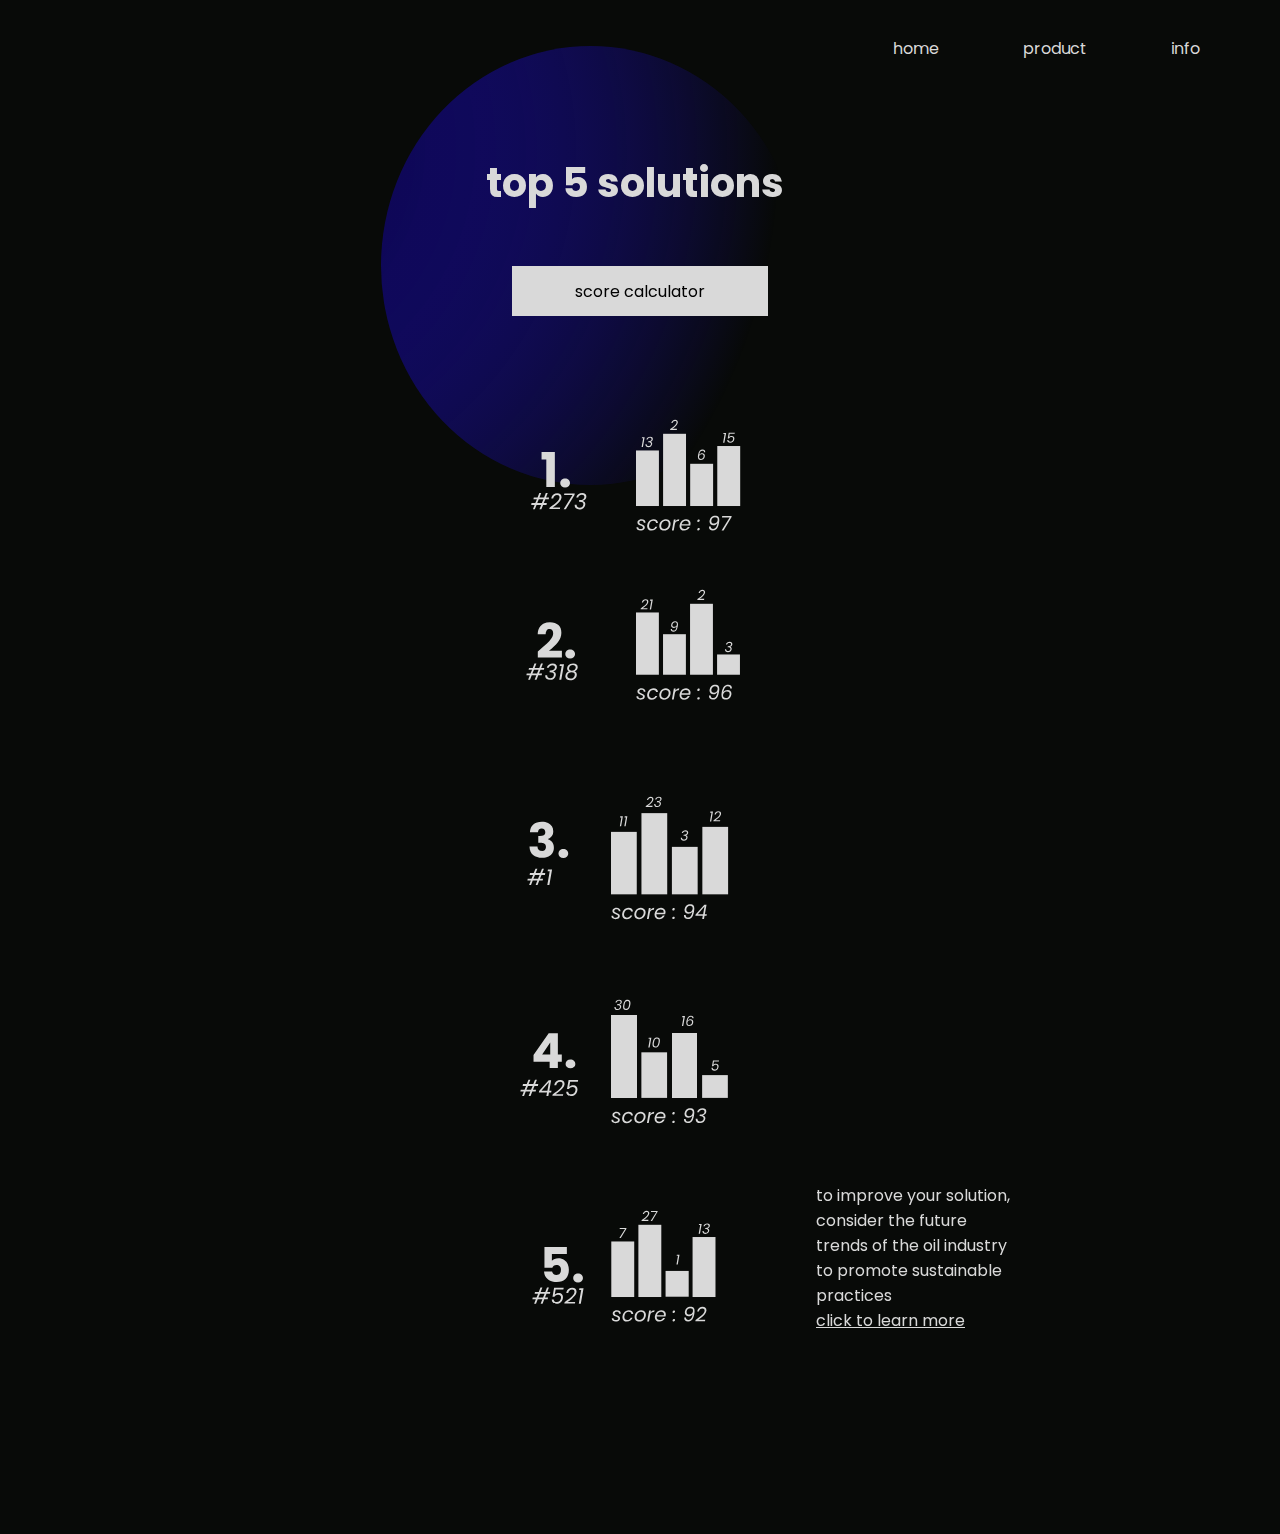
<file: newpage.html>
<!DOCTYPE html>
<html lang="en">

<head>
    <meta charset="UTF-8">
    <meta name="viewport" content="width=device-width, initial-scale=1.0">
    <title>circlfy</title>
    <link rel="stylesheet" href="2.css">
    <link href="https://unpkg.com/aos@2.3.1/dist/aos.css" rel="stylesheet">
</head>

<body>
    <div class="container">
        <nav>
            <ul>
                <li><a href="" class="nav-link">home</a></li>
                <li><a href="product.html" target="_blank" class="nav-link">product </a></li>
                <li><a href="info.html" target="_blank" class="nav-link">info </a></li>
            </ul>
        </nav>
    </div>

    <div data-aos="fade-down"
    data-aos-easing="linear"
    data-aos-duration="1000" class="new">
        <h4>top 5 solutions</h4>
        <div class="white-rectangle"> score calculator</div>
        <svg width="419" height="439" viewBox="0 0 419 439" fill="none" xmlns="http://www.w3.org/2000/svg">
            <ellipse cx="209.5" cy="219.5" rx="209.5" ry="219.5" fill="url(#paint0_radial_11_14)"/>
            <defs>
            <radialGradient id="paint0_radial_11_14" cx="0" cy="0" r="1" gradientUnits="userSpaceOnUse" gradientTransform="translate(-186.5 95) rotate(21.4275) scale(611.786 583.914)">
            <stop offset="0.3" stop-color="#0E0755"/>
            <stop offset="0.960485" stop-color="#2010DB" stop-opacity="0"/>
            </radialGradient>
            </defs>
        </svg>
    </div>

    <div  data-aos="fade-left"
    data-aos-anchor="#example-anchor"
    data-aos-offset="500"
    data-aos-duration="1500"class="stat"> 
        <svg width="408" height="290" viewBox="0 0 408 290" fill="none" xmlns="http://www.w3.org/2000/svg">
        <path d="M19.329 84.1574L17.767 88.1174H20.825L20.495 89.8774H17.085L15.369 94.2774H13.455L15.171 89.8774H10.551L8.83502 94.2774H6.92102L8.63702 89.8774H5.20502L5.51302 88.1174H9.31902L10.881 84.1574H7.44902L7.77902 82.3974H11.563L13.279 77.9974H15.193L13.477 82.3974H18.097L19.813 77.9974H21.727L20.011 82.3974H23.069L22.761 84.1574H19.329ZM17.415 84.1574H12.795L11.233 88.1174H15.853L17.415 84.1574ZM23.5716 92.6714C25.6983 91.1607 27.3776 89.9361 28.6096 88.9974C29.8416 88.0441 30.9049 87.0541 31.7996 86.0274C32.7089 84.9861 33.2516 83.9741 33.4276 82.9914C33.4716 82.7274 33.4936 82.4634 33.4936 82.1994C33.4936 81.5101 33.2956 80.9674 32.8996 80.5714C32.5036 80.1754 31.8729 79.9774 31.0076 79.9774C30.0249 79.9774 29.2036 80.2927 28.5436 80.9234C27.8836 81.5394 27.4363 82.3681 27.2016 83.4094H25.2656C25.6176 81.7667 26.3436 80.4981 27.4436 79.6034C28.5436 78.7087 29.8343 78.2614 31.3156 78.2614C32.6356 78.2614 33.6623 78.5841 34.3956 79.2294C35.1436 79.8747 35.5176 80.7694 35.5176 81.9134C35.5176 82.2654 35.4883 82.5954 35.4296 82.9034C35.2243 84.0767 34.6523 85.2354 33.7136 86.3794C32.7896 87.5234 31.7849 88.5281 30.6996 89.3934C29.6143 90.2587 28.2576 91.2707 26.6296 92.4294H34.1976L33.9116 94.1014H23.3076L23.5716 92.6714ZM48.5019 79.9334L39.8559 94.2774H37.6559L46.5219 80.1094H38.0519L38.3379 78.4154H48.7879L48.5019 79.9334ZM50.2376 82.3754C50.575 81.0261 51.2863 79.9701 52.3716 79.2074C53.457 78.4447 54.7476 78.0634 56.2436 78.0634C57.5783 78.0634 58.5976 78.3714 59.3016 78.9874C60.0056 79.5887 60.3576 80.3881 60.3576 81.3854C60.3576 81.6347 60.3356 81.8914 60.2916 82.1554C60.1303 83.0647 59.7343 83.8494 59.1036 84.5094C58.473 85.1694 57.7176 85.5947 56.8376 85.7854V85.8954C57.615 86.0861 58.2163 86.4527 58.6416 86.9954C59.0816 87.5234 59.3016 88.2127 59.3016 89.0634C59.3016 89.2394 59.2723 89.5474 59.2136 89.9874C58.979 91.2781 58.3483 92.3341 57.3216 93.1554C56.3096 93.9767 55.0043 94.3874 53.4056 94.3874C51.9683 94.3874 50.8243 94.0354 49.9736 93.3314C49.123 92.6274 48.6976 91.6227 48.6976 90.3174C48.6976 90.0534 48.705 89.8481 48.7196 89.7014H50.6556C50.597 90.5814 50.8243 91.3001 51.3376 91.8574C51.8656 92.4147 52.643 92.6934 53.6696 92.6934C54.6816 92.6934 55.5103 92.4294 56.1556 91.9014C56.801 91.3587 57.197 90.6621 57.3436 89.8114C57.3876 89.5621 57.4096 89.3421 57.4096 89.1514C57.4096 88.3007 57.0796 87.6847 56.4196 87.3034C55.7596 86.9074 54.7696 86.7094 53.4496 86.7094H52.9216L53.2296 85.0374H53.7796C55.129 85.0227 56.185 84.8027 56.9476 84.3774C57.7103 83.9374 58.1723 83.2627 58.3336 82.3534C58.363 82.1187 58.3776 81.9427 58.3776 81.8254C58.3776 81.1947 58.165 80.6961 57.7396 80.3294C57.3143 79.9627 56.691 79.7794 55.8696 79.7794C54.9603 79.7794 54.183 80.0141 53.5376 80.4834C52.8923 80.9527 52.445 81.5834 52.1956 82.3754H50.2376Z" fill="#D9D9D9"/>
        <path d="M15.5555 44.592V36.96H28.8515V72H20.3075V44.592H15.5555ZM39.1224 72.384C37.6824 72.384 36.4984 71.968 35.5704 71.136C34.6744 70.272 34.2264 69.216 34.2264 67.968C34.2264 66.688 34.6744 65.616 35.5704 64.752C36.4984 63.888 37.6824 63.456 39.1224 63.456C40.5304 63.456 41.6824 63.888 42.5784 64.752C43.5064 65.616 43.9704 66.688 43.9704 67.968C43.9704 69.216 43.5064 70.272 42.5784 71.136C41.6824 71.968 40.5304 72.384 39.1224 72.384Z" fill="#D9D9D9"/>
        <path d="M14.52 254.641L12.958 258.601H16.016L15.686 260.361H12.276L10.56 264.761H8.646L10.362 260.361H5.742L4.026 264.761H2.112L3.828 260.361H0.396L0.704 258.601H4.51L6.072 254.641H2.64L2.97 252.881H6.754L8.47 248.481H10.384L8.668 252.881H13.288L15.004 248.481H16.918L15.202 252.881H18.26L17.952 254.641H14.52ZM12.606 254.641H7.986L6.424 258.601H11.044L12.606 254.641ZM20.7646 252.859C21.1019 251.509 21.8132 250.453 22.8986 249.691C23.9839 248.928 25.2746 248.547 26.7706 248.547C28.1052 248.547 29.1246 248.855 29.8286 249.471C30.5326 250.072 30.8846 250.871 30.8846 251.869C30.8846 252.118 30.8626 252.375 30.8186 252.639C30.6572 253.548 30.2612 254.333 29.6306 254.993C28.9999 255.653 28.2446 256.078 27.3646 256.269V256.379C28.1419 256.569 28.7432 256.936 29.1686 257.479C29.6086 258.007 29.8286 258.696 29.8286 259.547C29.8286 259.723 29.7992 260.031 29.7406 260.471C29.5059 261.761 28.8752 262.817 27.8486 263.639C26.8366 264.46 25.5312 264.871 23.9326 264.871C22.4952 264.871 21.3512 264.519 20.5006 263.815C19.6499 263.111 19.2246 262.106 19.2246 260.801C19.2246 260.537 19.2319 260.331 19.2466 260.185H21.1826C21.1239 261.065 21.3512 261.783 21.8646 262.341C22.3926 262.898 23.1699 263.177 24.1966 263.177C25.2086 263.177 26.0372 262.913 26.6826 262.385C27.3279 261.842 27.7239 261.145 27.8706 260.295C27.9146 260.045 27.9366 259.825 27.9366 259.635C27.9366 258.784 27.6066 258.168 26.9466 257.787C26.2866 257.391 25.2966 257.193 23.9766 257.193H23.4486L23.7566 255.521H24.3066C25.6559 255.506 26.7119 255.286 27.4746 254.861C28.2372 254.421 28.6992 253.746 28.8606 252.837C28.8899 252.602 28.9046 252.426 28.9046 252.309C28.9046 251.678 28.6919 251.179 28.2666 250.813C27.8412 250.446 27.2179 250.263 26.3966 250.263C25.4872 250.263 24.7099 250.497 24.0646 250.967C23.4192 251.436 22.9719 252.067 22.7226 252.859H20.7646ZM33.5656 250.989L33.8956 249.163H38.0316L35.2816 264.761H33.2576L35.6776 250.989H33.5656ZM43.1205 256.313C42.4752 256.034 41.9838 255.653 41.6465 255.169C41.3092 254.685 41.1405 254.113 41.1405 253.453C41.1405 253.203 41.1625 252.947 41.2065 252.683C41.3532 251.876 41.6832 251.157 42.1965 250.527C42.7098 249.881 43.3918 249.375 44.2425 249.009C45.0932 248.627 46.0758 248.437 47.1905 248.437C48.6572 248.437 49.7792 248.759 50.5565 249.405C51.3338 250.05 51.7225 250.886 51.7225 251.913C51.7225 252.162 51.7005 252.419 51.6565 252.683C51.5098 253.533 51.1505 254.281 50.5785 254.927C50.0065 255.557 49.2952 256.019 48.4445 256.313C49.1925 256.562 49.7718 256.965 50.1825 257.523C50.5932 258.065 50.7985 258.74 50.7985 259.547C50.7985 259.811 50.7765 260.089 50.7325 260.383C50.5565 261.365 50.1678 262.223 49.5665 262.957C48.9652 263.675 48.2025 264.233 47.2785 264.629C46.3545 265.01 45.3352 265.201 44.2205 265.201C42.7245 265.201 41.5365 264.856 40.6565 264.167C39.7912 263.463 39.3585 262.509 39.3585 261.307C39.3585 260.984 39.3878 260.676 39.4465 260.383C39.6225 259.356 40.0405 258.491 40.7005 257.787C41.3605 257.083 42.1672 256.591 43.1205 256.313ZM46.8825 250.109C45.8852 250.109 45.0418 250.351 44.3525 250.835C43.6778 251.319 43.2598 252.015 43.0985 252.925C43.0692 253.159 43.0545 253.321 43.0545 253.409C43.0545 254.098 43.3112 254.648 43.8245 255.059C44.3378 255.469 45.0345 255.675 45.9145 255.675C46.6332 255.675 47.2858 255.535 47.8725 255.257C48.4592 254.963 48.9138 254.567 49.2365 254.069C49.5738 253.555 49.7425 252.976 49.7425 252.331C49.7425 251.627 49.4858 251.084 48.9725 250.703C48.4738 250.307 47.7772 250.109 46.8825 250.109ZM45.6285 257.193C44.5432 257.193 43.6045 257.457 42.8125 257.985C42.0352 258.498 41.5585 259.275 41.3825 260.317C41.3385 260.537 41.3165 260.749 41.3165 260.955C41.3165 261.747 41.5952 262.377 42.1525 262.847C42.7245 263.301 43.5165 263.529 44.5285 263.529C45.6578 263.529 46.6038 263.235 47.3665 262.649C48.1292 262.062 48.5912 261.285 48.7525 260.317C48.7965 260.067 48.8185 259.84 48.8185 259.635C48.8185 258.828 48.5252 258.219 47.9385 257.809C47.3665 257.398 46.5965 257.193 45.6285 257.193Z" fill="#D9D9D9"/>
        <path d="M11.8045 236.424C12.8925 235.56 13.3885 235.16 13.2925 235.224C16.4285 232.632 18.8925 230.504 20.6845 228.84C22.5085 227.176 24.0445 225.432 25.2925 223.608C26.5405 221.784 27.1645 220.008 27.1645 218.28C27.1645 216.968 26.8605 215.944 26.2525 215.208C25.6445 214.472 24.7325 214.104 23.5165 214.104C22.3005 214.104 21.3405 214.568 20.6365 215.496C19.9645 216.392 19.6285 217.672 19.6285 219.336H11.7085C11.7725 216.616 12.3485 214.344 13.4365 212.52C14.5565 210.696 16.0125 209.352 17.8045 208.488C19.6285 207.624 21.6445 207.192 23.8525 207.192C27.6605 207.192 30.5245 208.168 32.4445 210.12C34.3965 212.072 35.3725 214.616 35.3725 217.752C35.3725 221.176 34.2045 224.36 31.8685 227.304C29.5325 230.216 26.5565 233.064 22.9405 235.848H35.9005V242.52H11.8045V236.424ZM44.1704 243.384C42.7304 243.384 41.5464 242.968 40.6184 242.136C39.7224 241.272 39.2744 240.216 39.2744 238.968C39.2744 237.688 39.7224 236.616 40.6184 235.752C41.5464 234.888 42.7304 234.456 44.1704 234.456C45.5784 234.456 46.7304 234.888 47.6264 235.752C48.5544 236.616 49.0184 237.688 49.0184 238.968C49.0184 240.216 48.5544 241.272 47.6264 242.136C46.7304 242.968 45.5784 243.384 44.1704 243.384Z" fill="#D9D9D9"/>
        <path d="M114.38 115.567C113.233 115.567 112.293 115.294 111.56 114.747C110.827 114.201 110.46 113.467 110.46 112.547C110.46 112.374 110.467 112.247 110.48 112.167H112.26C112.207 112.741 112.373 113.207 112.76 113.567C113.16 113.927 113.733 114.107 114.48 114.107C115.227 114.107 115.827 113.967 116.28 113.687C116.747 113.394 116.98 112.987 116.98 112.467C116.98 112.027 116.793 111.681 116.42 111.427C116.047 111.174 115.473 110.901 114.7 110.607C114.02 110.354 113.46 110.114 113.02 109.887C112.58 109.661 112.207 109.347 111.9 108.947C111.593 108.534 111.44 108.014 111.44 107.387C111.44 106.774 111.613 106.227 111.96 105.747C112.32 105.267 112.813 104.901 113.44 104.647C114.08 104.381 114.807 104.247 115.62 104.247C116.74 104.247 117.66 104.527 118.38 105.087C119.1 105.647 119.46 106.381 119.46 107.287C119.46 107.461 119.453 107.594 119.44 107.687H117.7L117.72 107.447C117.72 106.914 117.513 106.494 117.1 106.187C116.7 105.867 116.167 105.707 115.5 105.707C114.847 105.707 114.307 105.854 113.88 106.147C113.467 106.441 113.26 106.834 113.26 107.327C113.26 107.794 113.453 108.161 113.84 108.427C114.227 108.694 114.827 108.987 115.64 109.307C116.32 109.574 116.867 109.821 117.28 110.047C117.693 110.261 118.047 110.561 118.34 110.947C118.633 111.334 118.78 111.821 118.78 112.407C118.78 113.047 118.587 113.607 118.2 114.087C117.827 114.567 117.307 114.934 116.64 115.187C115.973 115.441 115.22 115.567 114.38 115.567ZM121.249 109.887C121.449 108.754 121.849 107.767 122.449 106.927C123.063 106.074 123.816 105.414 124.709 104.947C125.603 104.481 126.569 104.247 127.609 104.247C128.956 104.247 130.003 104.574 130.749 105.227C131.509 105.881 131.929 106.787 132.009 107.947H130.049C129.983 107.281 129.709 106.754 129.229 106.367C128.763 105.981 128.129 105.787 127.329 105.787C126.289 105.787 125.383 106.147 124.609 106.867C123.849 107.574 123.356 108.581 123.129 109.887C123.063 110.327 123.029 110.694 123.029 110.987C123.029 111.961 123.289 112.714 123.809 113.247C124.329 113.767 125.023 114.027 125.889 114.027C126.689 114.027 127.383 113.841 127.969 113.467C128.569 113.094 129.029 112.561 129.349 111.867H131.309C130.829 112.987 130.089 113.887 129.089 114.567C128.089 115.234 126.929 115.567 125.609 115.567C124.236 115.567 123.143 115.174 122.329 114.387C121.529 113.601 121.129 112.527 121.129 111.167C121.129 110.754 121.169 110.327 121.249 109.887ZM137.938 115.567C137.018 115.567 136.204 115.381 135.498 115.007C134.804 114.621 134.264 114.087 133.878 113.407C133.491 112.714 133.298 111.914 133.298 111.007C133.298 109.767 133.584 108.634 134.158 107.607C134.731 106.567 135.518 105.747 136.518 105.147C137.531 104.547 138.658 104.247 139.898 104.247C140.818 104.247 141.631 104.441 142.338 104.827C143.058 105.201 143.611 105.734 143.998 106.427C144.398 107.107 144.598 107.907 144.598 108.827C144.598 110.067 144.304 111.201 143.718 112.227C143.131 113.254 142.331 114.067 141.318 114.667C140.304 115.267 139.178 115.567 137.938 115.567ZM138.158 114.027C139.024 114.027 139.804 113.794 140.498 113.327C141.191 112.847 141.731 112.221 142.118 111.447C142.518 110.661 142.718 109.821 142.718 108.927C142.718 107.914 142.424 107.141 141.838 106.607C141.251 106.061 140.518 105.787 139.638 105.787C138.771 105.787 137.998 106.027 137.318 106.507C136.638 106.974 136.111 107.601 135.738 108.387C135.364 109.174 135.178 110.021 135.178 110.927C135.178 111.914 135.458 112.681 136.018 113.227C136.578 113.761 137.291 114.027 138.158 114.027ZM149.311 106.507C149.751 105.787 150.304 105.227 150.971 104.827C151.637 104.427 152.397 104.227 153.251 104.227L152.911 106.107H152.431C151.484 106.107 150.691 106.361 150.051 106.867C149.424 107.374 149.004 108.227 148.791 109.427L147.731 115.387H145.911L147.851 104.427H149.671L149.311 106.507ZM160.072 104.247C160.992 104.247 161.785 104.427 162.452 104.787C163.132 105.134 163.645 105.627 163.992 106.267C164.352 106.894 164.532 107.614 164.532 108.427C164.532 108.707 164.498 109.047 164.432 109.447C164.378 109.794 164.292 110.154 164.172 110.527H155.412C155.385 110.794 155.372 110.987 155.372 111.107C155.372 112.027 155.645 112.747 156.192 113.267C156.752 113.774 157.478 114.027 158.372 114.027C159.158 114.027 159.845 113.847 160.432 113.487C161.032 113.114 161.485 112.621 161.792 112.007H163.752C163.272 113.061 162.532 113.921 161.532 114.587C160.545 115.241 159.398 115.567 158.092 115.567C156.718 115.567 155.612 115.174 154.772 114.387C153.945 113.587 153.532 112.501 153.532 111.127C153.532 110.741 153.572 110.327 153.652 109.887C153.852 108.754 154.258 107.761 154.872 106.907C155.485 106.054 156.238 105.401 157.132 104.947C158.038 104.481 159.018 104.247 160.072 104.247ZM162.592 109.207C162.632 108.941 162.652 108.694 162.652 108.467C162.652 107.614 162.378 106.954 161.832 106.487C161.298 106.021 160.598 105.787 159.732 105.787C158.798 105.787 157.952 106.094 157.192 106.707C156.432 107.307 155.918 108.141 155.652 109.207H162.592ZM172.291 115.507C171.984 115.507 171.731 115.414 171.531 115.227C171.344 115.041 171.251 114.794 171.251 114.487C171.251 114.087 171.398 113.747 171.691 113.467C171.984 113.174 172.331 113.027 172.731 113.027C173.038 113.027 173.284 113.121 173.471 113.307C173.658 113.494 173.751 113.741 173.751 114.047C173.751 114.447 173.604 114.794 173.311 115.087C173.018 115.367 172.678 115.507 172.291 115.507ZM172.291 106.947C171.984 106.947 171.731 106.854 171.531 106.667C171.344 106.481 171.251 106.234 171.251 105.927C171.251 105.527 171.398 105.187 171.691 104.907C171.984 104.614 172.331 104.467 172.731 104.467C173.038 104.467 173.284 104.561 173.471 104.747C173.658 104.934 173.751 105.181 173.751 105.487C173.751 105.887 173.604 106.234 173.311 106.527C173.018 106.807 172.678 106.947 172.291 106.947ZM184.666 111.507C184.679 112.281 184.892 112.874 185.306 113.287C185.719 113.687 186.339 113.887 187.166 113.887C188.259 113.887 189.146 113.454 189.826 112.587C190.519 111.721 191.032 110.261 191.366 108.207C190.979 108.807 190.426 109.281 189.706 109.627C188.986 109.961 188.226 110.127 187.426 110.127C186.239 110.127 185.292 109.814 184.586 109.187C183.879 108.547 183.526 107.647 183.526 106.487C183.526 106.194 183.559 105.834 183.626 105.407C183.879 103.981 184.492 102.834 185.466 101.967C186.452 101.087 187.712 100.647 189.246 100.647C190.686 100.647 191.719 101.014 192.346 101.747C192.986 102.481 193.306 103.561 193.306 104.987C193.306 105.747 193.206 106.714 193.006 107.887C192.712 109.567 192.319 110.954 191.826 112.047C191.346 113.141 190.692 113.974 189.866 114.547C189.052 115.121 188.026 115.407 186.786 115.407C185.506 115.407 184.546 115.087 183.906 114.447C183.279 113.794 182.966 112.947 182.966 111.907C182.966 111.734 182.972 111.601 182.986 111.507H184.666ZM188.006 108.587C188.899 108.587 189.679 108.314 190.346 107.767C191.026 107.207 191.446 106.454 191.606 105.507C191.659 105.134 191.686 104.867 191.686 104.707C191.686 103.921 191.452 103.301 190.986 102.847C190.532 102.394 189.872 102.167 189.006 102.167C188.072 102.167 187.279 102.461 186.626 103.047C185.972 103.634 185.559 104.407 185.386 105.367C185.346 105.621 185.326 105.874 185.326 106.127C185.326 106.887 185.546 107.487 185.986 107.927C186.439 108.367 187.112 108.587 188.006 108.587ZM205.443 102.347L197.583 115.387H195.583L203.643 102.507H195.943L196.203 100.967H205.703L205.443 102.347Z" fill="#D9D9D9"/>
        <path d="M115.814 23.3285L116.024 22.1665H118.656L116.906 32.0925H115.618L117.158 23.3285H115.814ZM120.396 24.5185C120.611 23.6598 121.064 22.9878 121.754 22.5025C122.445 22.0171 123.266 21.7745 124.218 21.7745C125.068 21.7745 125.716 21.9705 126.164 22.3625C126.612 22.7451 126.836 23.2538 126.836 23.8885C126.836 24.0471 126.822 24.2105 126.794 24.3785C126.692 24.9571 126.44 25.4565 126.038 25.8765C125.637 26.2965 125.156 26.5671 124.596 26.6885V26.7585C125.091 26.8798 125.474 27.1131 125.744 27.4585C126.024 27.7945 126.164 28.2331 126.164 28.7745C126.164 28.8865 126.146 29.0825 126.108 29.3625C125.959 30.1838 125.558 30.8558 124.904 31.3785C124.26 31.9011 123.43 32.1625 122.412 32.1625C121.498 32.1625 120.77 31.9385 120.228 31.4905C119.687 31.0425 119.416 30.4031 119.416 29.5725C119.416 29.4045 119.421 29.2738 119.43 29.1805H120.662C120.625 29.7405 120.77 30.1978 121.096 30.5525C121.432 30.9071 121.927 31.0845 122.58 31.0845C123.224 31.0845 123.752 30.9165 124.162 30.5805C124.573 30.2351 124.825 29.7918 124.918 29.2505C124.946 29.0918 124.96 28.9518 124.96 28.8305C124.96 28.2891 124.75 27.8971 124.33 27.6545C123.91 27.4025 123.28 27.2765 122.44 27.2765H122.104L122.3 26.2125H122.65C123.509 26.2031 124.181 26.0631 124.666 25.7925C125.152 25.5125 125.446 25.0831 125.548 24.5045C125.567 24.3551 125.576 24.2431 125.576 24.1685C125.576 23.7671 125.441 23.4498 125.17 23.2165C124.9 22.9831 124.503 22.8665 123.98 22.8665C123.402 22.8665 122.907 23.0158 122.496 23.3145C122.086 23.6131 121.801 24.0145 121.642 24.5185H120.396Z" fill="#D9D9D9"/>
        <path d="M197.294 19.0553L197.504 17.8933H200.136L198.386 27.8193H197.098L198.638 19.0553H197.294ZM208.638 18.8033H203.71L203.15 21.9953C203.421 21.6967 203.78 21.454 204.228 21.2673C204.676 21.0713 205.143 20.9733 205.628 20.9733C206.59 20.9733 207.285 21.216 207.714 21.7013C208.153 22.1867 208.372 22.8027 208.372 23.5493C208.372 23.7827 208.349 24.0393 208.302 24.3193C208.116 25.3553 207.668 26.2047 206.958 26.8673C206.258 27.5207 205.344 27.8473 204.214 27.8473C203.234 27.8473 202.483 27.5953 201.96 27.0913C201.447 26.5873 201.2 25.9153 201.218 25.0753H202.45C202.478 25.6073 202.665 26.0227 203.01 26.3213C203.356 26.62 203.822 26.7693 204.41 26.7693C205.148 26.7693 205.745 26.55 206.202 26.1113C206.66 25.6633 206.954 25.0753 207.084 24.3473C207.122 24.1607 207.14 23.96 207.14 23.7453C207.14 23.204 206.982 22.7887 206.664 22.4993C206.356 22.21 205.89 22.0653 205.264 22.0653C204.76 22.0653 204.303 22.1867 203.892 22.4293C203.491 22.6627 203.169 22.9847 202.926 23.3953H201.722L202.73 17.6833H208.82L208.638 18.8033Z" fill="#D9D9D9"/>
        <path d="M178.033 37.1978C178.015 36.6938 177.875 36.3111 177.613 36.0498C177.361 35.7791 176.955 35.6438 176.395 35.6438C175.565 35.6438 174.888 35.9658 174.365 36.6098C173.843 37.2445 173.455 38.2945 173.203 39.7598C173.502 39.2745 173.927 38.8965 174.477 38.6258C175.028 38.3458 175.611 38.2058 176.227 38.2058C177.049 38.2058 177.693 38.4298 178.159 38.8778C178.626 39.3165 178.859 39.9418 178.859 40.7538C178.859 41.0618 178.836 41.3371 178.789 41.5798C178.677 42.2145 178.453 42.7838 178.117 43.2878C177.781 43.7918 177.338 44.1931 176.787 44.4918C176.237 44.7905 175.602 44.9398 174.883 44.9398C173.81 44.9398 173.045 44.6738 172.587 44.1418C172.13 43.6005 171.901 42.8258 171.901 41.8178C171.901 41.1738 171.971 40.4738 172.111 39.7178C172.718 36.2925 174.216 34.5798 176.605 34.5798C177.52 34.5798 178.192 34.8271 178.621 35.3218C179.06 35.8165 179.256 36.4418 179.209 37.1978H178.033ZM175.765 39.2838C175.364 39.2838 174.972 39.3678 174.589 39.5358C174.207 39.6945 173.875 39.9418 173.595 40.2778C173.325 40.6045 173.147 41.0058 173.063 41.4818C173.026 41.7431 173.007 41.9251 173.007 42.0278C173.007 42.5878 173.175 43.0358 173.511 43.3718C173.847 43.7078 174.347 43.8758 175.009 43.8758C175.663 43.8758 176.218 43.6751 176.675 43.2738C177.142 42.8631 177.436 42.3125 177.557 41.6218C177.595 41.4351 177.613 41.2298 177.613 41.0058C177.613 40.4645 177.455 40.0445 177.137 39.7458C176.829 39.4378 176.372 39.2838 175.765 39.2838Z" fill="#D9D9D9"/>
        <path d="M144.227 13.978C145.58 13.0167 146.649 12.2373 147.433 11.64C148.217 11.0333 148.894 10.4033 149.463 9.75C150.042 9.08733 150.387 8.44333 150.499 7.818C150.527 7.65 150.541 7.482 150.541 7.314C150.541 6.87533 150.415 6.53 150.163 6.278C149.911 6.026 149.51 5.9 148.959 5.9C148.334 5.9 147.811 6.10067 147.391 6.502C146.971 6.894 146.686 7.42133 146.537 8.084H145.305C145.529 7.03867 145.991 6.23133 146.691 5.662C147.391 5.09267 148.212 4.808 149.155 4.808C149.995 4.808 150.648 5.01333 151.115 5.424C151.591 5.83467 151.829 6.404 151.829 7.132C151.829 7.356 151.81 7.566 151.773 7.762C151.642 8.50867 151.278 9.246 150.681 9.974C150.093 10.702 149.454 11.3413 148.763 11.892C148.072 12.4427 147.209 13.0867 146.173 13.824H150.989L150.807 14.888H144.059L144.227 13.978ZM151.894 26.984H146.966L146.406 30.176C146.677 29.8773 147.036 29.6347 147.484 29.448C147.932 29.252 148.399 29.154 148.884 29.154C149.845 29.154 150.541 29.3967 150.97 29.882C151.409 30.3673 151.628 30.9833 151.628 31.73C151.628 31.9633 151.605 32.22 151.558 32.5C151.371 33.536 150.923 34.3853 150.214 35.048C149.514 35.7013 148.599 36.028 147.47 36.028C146.49 36.028 145.739 35.776 145.216 35.272C144.703 34.768 144.455 34.096 144.474 33.256H145.706C145.734 33.788 145.921 34.2033 146.266 34.502C146.611 34.8007 147.078 34.95 147.666 34.95C148.403 34.95 149.001 34.7307 149.458 34.292C149.915 33.844 150.209 33.256 150.34 32.528C150.377 32.3413 150.396 32.1407 150.396 31.926C150.396 31.3847 150.237 30.9693 149.92 30.68C149.612 30.3907 149.145 30.246 148.52 30.246C148.016 30.246 147.559 30.3673 147.148 30.61C146.747 30.8433 146.425 31.1653 146.182 31.576H144.978L145.986 25.864H152.076L151.894 26.984Z" fill="#D9D9D9"/>
        <rect x="110" y="35.4669" width="22.923" height="55.5505" fill="#D9D9D9"/>
        <rect x="137.091" y="18.8017" width="22.923" height="72.2156" fill="#D9D9D9"/>
        <rect x="164.182" y="48.799" width="22.923" height="42.2184" fill="#D9D9D9"/>
        <rect x="191.273" y="31.0228" width="22.923" height="59.9945" fill="#D9D9D9"/>
        <path d="M199.908 229.558C200.122 228.699 200.575 228.027 201.266 227.542C201.956 227.057 202.778 226.814 203.73 226.814C204.579 226.814 205.228 227.01 205.676 227.402C206.124 227.785 206.348 228.293 206.348 228.928C206.348 229.087 206.334 229.25 206.306 229.418C206.203 229.997 205.951 230.496 205.55 230.916C205.148 231.336 204.668 231.607 204.108 231.728V231.798C204.602 231.919 204.985 232.153 205.256 232.498C205.536 232.834 205.676 233.273 205.676 233.814C205.676 233.926 205.657 234.122 205.62 234.402C205.47 235.223 205.069 235.895 204.416 236.418C203.772 236.941 202.941 237.202 201.924 237.202C201.009 237.202 200.281 236.978 199.74 236.53C199.198 236.082 198.928 235.443 198.928 234.612C198.928 234.444 198.932 234.313 198.942 234.22H200.174C200.136 234.78 200.281 235.237 200.608 235.592C200.944 235.947 201.438 236.124 202.092 236.124C202.736 236.124 203.263 235.956 203.674 235.62C204.084 235.275 204.336 234.831 204.43 234.29C204.458 234.131 204.472 233.991 204.472 233.87C204.472 233.329 204.262 232.937 203.842 232.694C203.422 232.442 202.792 232.316 201.952 232.316H201.616L201.812 231.252H202.162C203.02 231.243 203.692 231.103 204.178 230.832C204.663 230.552 204.957 230.123 205.06 229.544C205.078 229.395 205.088 229.283 205.088 229.208C205.088 228.807 204.952 228.489 204.682 228.256C204.411 228.023 204.014 227.906 203.492 227.906C202.913 227.906 202.418 228.055 202.008 228.354C201.597 228.653 201.312 229.054 201.154 229.558H199.908Z" fill="#D9D9D9"/>
        <path d="M171.478 183.978C172.831 183.017 173.9 182.237 174.684 181.64C175.468 181.033 176.145 180.403 176.714 179.75C177.293 179.087 177.638 178.443 177.75 177.818C177.778 177.65 177.792 177.482 177.792 177.314C177.792 176.875 177.666 176.53 177.414 176.278C177.162 176.026 176.761 175.9 176.21 175.9C175.585 175.9 175.062 176.101 174.642 176.502C174.222 176.894 173.937 177.421 173.788 178.084H172.556C172.78 177.039 173.242 176.231 173.942 175.662C174.642 175.093 175.463 174.808 176.406 174.808C177.246 174.808 177.899 175.013 178.366 175.424C178.842 175.835 179.08 176.404 179.08 177.132C179.08 177.356 179.062 177.566 179.024 177.762C178.894 178.509 178.53 179.246 177.932 179.974C177.344 180.702 176.705 181.341 176.014 181.892C175.323 182.443 174.46 183.087 173.424 183.824H178.24L178.058 184.888H171.31L171.478 183.978ZM179.145 196.984H174.217L173.657 200.176C173.928 199.877 174.287 199.635 174.735 199.448C175.183 199.252 175.65 199.154 176.135 199.154C177.096 199.154 177.792 199.397 178.221 199.882C178.66 200.367 178.879 200.983 178.879 201.73C178.879 201.963 178.856 202.22 178.809 202.5C178.622 203.536 178.174 204.385 177.465 205.048C176.765 205.701 175.85 206.028 174.721 206.028C173.741 206.028 172.99 205.776 172.467 205.272C171.954 204.768 171.706 204.096 171.725 203.256H172.957C172.985 203.788 173.172 204.203 173.517 204.502C173.862 204.801 174.329 204.95 174.917 204.95C175.654 204.95 176.252 204.731 176.709 204.292C177.166 203.844 177.46 203.256 177.591 202.528C177.628 202.341 177.647 202.141 177.647 201.926C177.647 201.385 177.488 200.969 177.171 200.68C176.863 200.391 176.396 200.246 175.771 200.246C175.267 200.246 174.81 200.367 174.399 200.61C173.998 200.843 173.676 201.165 173.433 201.576H172.229L173.237 195.864H179.327L179.145 196.984Z" fill="#D9D9D9"/>
        <path d="M145.93 213.905C145.94 214.446 146.089 214.862 146.378 215.151C146.668 215.431 147.102 215.571 147.68 215.571C148.446 215.571 149.066 215.268 149.542 214.661C150.028 214.054 150.387 213.032 150.62 211.595C150.35 212.015 149.962 212.346 149.458 212.589C148.954 212.822 148.422 212.939 147.862 212.939C147.032 212.939 146.369 212.72 145.874 212.281C145.38 211.833 145.132 211.203 145.132 210.391C145.132 210.186 145.156 209.934 145.202 209.635C145.38 208.636 145.809 207.834 146.49 207.227C147.181 206.611 148.063 206.303 149.136 206.303C150.144 206.303 150.868 206.56 151.306 207.073C151.754 207.586 151.978 208.342 151.978 209.341C151.978 209.873 151.908 210.55 151.768 211.371C151.563 212.547 151.288 213.518 150.942 214.283C150.606 215.048 150.149 215.632 149.57 216.033C149.001 216.434 148.282 216.635 147.414 216.635C146.518 216.635 145.846 216.411 145.398 215.963C144.96 215.506 144.74 214.913 144.74 214.185C144.74 214.064 144.745 213.97 144.754 213.905H145.93ZM148.268 211.861C148.894 211.861 149.44 211.67 149.906 211.287C150.382 210.895 150.676 210.368 150.788 209.705C150.826 209.444 150.844 209.257 150.844 209.145C150.844 208.594 150.681 208.16 150.354 207.843C150.037 207.526 149.575 207.367 148.968 207.367C148.315 207.367 147.76 207.572 147.302 207.983C146.845 208.394 146.556 208.935 146.434 209.607C146.406 209.784 146.392 209.962 146.392 210.139C146.392 210.671 146.546 211.091 146.854 211.399C147.172 211.707 147.643 211.861 148.268 211.861Z" fill="#D9D9D9"/>
        <path d="M114.734 193.379C116.087 192.417 117.156 191.638 117.94 191.041C118.724 190.434 119.4 189.804 119.97 189.151C120.548 188.488 120.894 187.844 121.006 187.219C121.034 187.051 121.048 186.883 121.048 186.715C121.048 186.276 120.922 185.931 120.67 185.679C120.418 185.427 120.016 185.301 119.466 185.301C118.84 185.301 118.318 185.501 117.898 185.903C117.478 186.295 117.193 186.822 117.044 187.485H115.812C116.036 186.439 116.498 185.632 117.198 185.063C117.898 184.493 118.719 184.209 119.662 184.209C120.502 184.209 121.155 184.414 121.622 184.825C122.098 185.235 122.336 185.805 122.336 186.533C122.336 186.757 122.317 186.967 122.28 187.163C122.149 187.909 121.785 188.647 121.188 189.375C120.6 190.103 119.96 190.742 119.27 191.293C118.579 191.843 117.716 192.487 116.68 193.225H121.496L121.314 194.289H114.566L114.734 193.379ZM123.963 185.637L124.173 184.475H126.805L125.055 194.401H123.767L125.307 185.637H123.963Z" fill="#D9D9D9"/>
        <path d="M114.38 284.678C113.233 284.678 112.293 284.405 111.56 283.858C110.827 283.311 110.46 282.578 110.46 281.658C110.46 281.485 110.467 281.358 110.48 281.278H112.26C112.207 281.851 112.373 282.318 112.76 282.678C113.16 283.038 113.733 283.218 114.48 283.218C115.227 283.218 115.827 283.078 116.28 282.798C116.747 282.505 116.98 282.098 116.98 281.578C116.98 281.138 116.793 280.791 116.42 280.538C116.047 280.285 115.473 280.011 114.7 279.718C114.02 279.465 113.46 279.225 113.02 278.998C112.58 278.771 112.207 278.458 111.9 278.058C111.593 277.645 111.44 277.125 111.44 276.498C111.44 275.885 111.613 275.338 111.96 274.858C112.32 274.378 112.813 274.011 113.44 273.758C114.08 273.491 114.807 273.358 115.62 273.358C116.74 273.358 117.66 273.638 118.38 274.198C119.1 274.758 119.46 275.491 119.46 276.398C119.46 276.571 119.453 276.705 119.44 276.798H117.7L117.72 276.558C117.72 276.025 117.513 275.605 117.1 275.298C116.7 274.978 116.167 274.818 115.5 274.818C114.847 274.818 114.307 274.965 113.88 275.258C113.467 275.551 113.26 275.945 113.26 276.438C113.26 276.905 113.453 277.271 113.84 277.538C114.227 277.805 114.827 278.098 115.64 278.418C116.32 278.685 116.867 278.931 117.28 279.158C117.693 279.371 118.047 279.671 118.34 280.058C118.633 280.445 118.78 280.931 118.78 281.518C118.78 282.158 118.587 282.718 118.2 283.198C117.827 283.678 117.307 284.045 116.64 284.298C115.973 284.551 115.22 284.678 114.38 284.678ZM121.249 278.998C121.449 277.865 121.849 276.878 122.449 276.038C123.063 275.185 123.816 274.525 124.709 274.058C125.603 273.591 126.569 273.358 127.609 273.358C128.956 273.358 130.003 273.685 130.749 274.338C131.509 274.991 131.929 275.898 132.009 277.058H130.049C129.983 276.391 129.709 275.865 129.229 275.478C128.763 275.091 128.129 274.898 127.329 274.898C126.289 274.898 125.383 275.258 124.609 275.978C123.849 276.685 123.356 277.691 123.129 278.998C123.063 279.438 123.029 279.805 123.029 280.098C123.029 281.071 123.289 281.825 123.809 282.358C124.329 282.878 125.023 283.138 125.889 283.138C126.689 283.138 127.383 282.951 127.969 282.578C128.569 282.205 129.029 281.671 129.349 280.978H131.309C130.829 282.098 130.089 282.998 129.089 283.678C128.089 284.345 126.929 284.678 125.609 284.678C124.236 284.678 123.143 284.285 122.329 283.498C121.529 282.711 121.129 281.638 121.129 280.278C121.129 279.865 121.169 279.438 121.249 278.998ZM137.938 284.678C137.018 284.678 136.204 284.491 135.498 284.118C134.804 283.731 134.264 283.198 133.878 282.518C133.491 281.825 133.298 281.025 133.298 280.118C133.298 278.878 133.584 277.745 134.158 276.718C134.731 275.678 135.518 274.858 136.518 274.258C137.531 273.658 138.658 273.358 139.898 273.358C140.818 273.358 141.631 273.551 142.338 273.938C143.058 274.311 143.611 274.845 143.998 275.538C144.398 276.218 144.598 277.018 144.598 277.938C144.598 279.178 144.304 280.311 143.718 281.338C143.131 282.365 142.331 283.178 141.318 283.778C140.304 284.378 139.178 284.678 137.938 284.678ZM138.158 283.138C139.024 283.138 139.804 282.905 140.498 282.438C141.191 281.958 141.731 281.331 142.118 280.558C142.518 279.771 142.718 278.931 142.718 278.038C142.718 277.025 142.424 276.251 141.838 275.718C141.251 275.171 140.518 274.898 139.638 274.898C138.771 274.898 137.998 275.138 137.318 275.618C136.638 276.085 136.111 276.711 135.738 277.498C135.364 278.285 135.178 279.131 135.178 280.038C135.178 281.025 135.458 281.791 136.018 282.338C136.578 282.871 137.291 283.138 138.158 283.138ZM149.311 275.618C149.751 274.898 150.304 274.338 150.971 273.938C151.637 273.538 152.397 273.338 153.251 273.338L152.911 275.218H152.431C151.484 275.218 150.691 275.471 150.051 275.978C149.424 276.485 149.004 277.338 148.791 278.538L147.731 284.498H145.911L147.851 273.538H149.671L149.311 275.618ZM160.072 273.358C160.992 273.358 161.785 273.538 162.452 273.898C163.132 274.245 163.645 274.738 163.992 275.378C164.352 276.005 164.532 276.725 164.532 277.538C164.532 277.818 164.498 278.158 164.432 278.558C164.378 278.905 164.292 279.265 164.172 279.638H155.412C155.385 279.905 155.372 280.098 155.372 280.218C155.372 281.138 155.645 281.858 156.192 282.378C156.752 282.885 157.478 283.138 158.372 283.138C159.158 283.138 159.845 282.958 160.432 282.598C161.032 282.225 161.485 281.731 161.792 281.118H163.752C163.272 282.171 162.532 283.031 161.532 283.698C160.545 284.351 159.398 284.678 158.092 284.678C156.718 284.678 155.612 284.285 154.772 283.498C153.945 282.698 153.532 281.611 153.532 280.238C153.532 279.851 153.572 279.438 153.652 278.998C153.852 277.865 154.258 276.871 154.872 276.018C155.485 275.165 156.238 274.511 157.132 274.058C158.038 273.591 159.018 273.358 160.072 273.358ZM162.592 278.318C162.632 278.051 162.652 277.805 162.652 277.578C162.652 276.725 162.378 276.065 161.832 275.598C161.298 275.131 160.598 274.898 159.732 274.898C158.798 274.898 157.952 275.205 157.192 275.818C156.432 276.418 155.918 277.251 155.652 278.318H162.592ZM172.291 284.618C171.984 284.618 171.731 284.525 171.531 284.338C171.344 284.151 171.251 283.905 171.251 283.598C171.251 283.198 171.398 282.858 171.691 282.578C171.984 282.285 172.331 282.138 172.731 282.138C173.038 282.138 173.284 282.231 173.471 282.418C173.658 282.605 173.751 282.851 173.751 283.158C173.751 283.558 173.604 283.905 173.311 284.198C173.018 284.478 172.678 284.618 172.291 284.618ZM172.291 276.058C171.984 276.058 171.731 275.965 171.531 275.778C171.344 275.591 171.251 275.345 171.251 275.038C171.251 274.638 171.398 274.298 171.691 274.018C171.984 273.725 172.331 273.578 172.731 273.578C173.038 273.578 173.284 273.671 173.471 273.858C173.658 274.045 173.751 274.291 173.751 274.598C173.751 274.998 173.604 275.345 173.311 275.638C173.018 275.918 172.678 276.058 172.291 276.058ZM184.666 280.618C184.679 281.391 184.892 281.985 185.306 282.398C185.719 282.798 186.339 282.998 187.166 282.998C188.259 282.998 189.146 282.565 189.826 281.698C190.519 280.831 191.032 279.371 191.366 277.318C190.979 277.918 190.426 278.391 189.706 278.738C188.986 279.071 188.226 279.238 187.426 279.238C186.239 279.238 185.292 278.925 184.586 278.298C183.879 277.658 183.526 276.758 183.526 275.598C183.526 275.305 183.559 274.945 183.626 274.518C183.879 273.091 184.492 271.945 185.466 271.078C186.452 270.198 187.712 269.758 189.246 269.758C190.686 269.758 191.719 270.125 192.346 270.858C192.986 271.591 193.306 272.671 193.306 274.098C193.306 274.858 193.206 275.825 193.006 276.998C192.712 278.678 192.319 280.065 191.826 281.158C191.346 282.251 190.692 283.085 189.866 283.658C189.052 284.231 188.026 284.518 186.786 284.518C185.506 284.518 184.546 284.198 183.906 283.558C183.279 282.905 182.966 282.058 182.966 281.018C182.966 280.845 182.972 280.711 182.986 280.618H184.666ZM188.006 277.698C188.899 277.698 189.679 277.425 190.346 276.878C191.026 276.318 191.446 275.565 191.606 274.618C191.659 274.245 191.686 273.978 191.686 273.818C191.686 273.031 191.452 272.411 190.986 271.958C190.532 271.505 189.872 271.278 189.006 271.278C188.072 271.278 187.279 271.571 186.626 272.158C185.972 272.745 185.559 273.518 185.386 274.478C185.346 274.731 185.326 274.985 185.326 275.238C185.326 275.998 185.546 276.598 185.986 277.038C186.439 277.478 187.112 277.698 188.006 277.698ZM204.243 273.478C204.217 272.758 204.017 272.211 203.643 271.838C203.283 271.451 202.703 271.258 201.903 271.258C200.717 271.258 199.75 271.718 199.003 272.638C198.257 273.545 197.703 275.045 197.343 277.138C197.77 276.445 198.377 275.905 199.163 275.518C199.95 275.118 200.783 274.918 201.663 274.918C202.837 274.918 203.757 275.238 204.423 275.878C205.09 276.505 205.423 277.398 205.423 278.558C205.423 278.998 205.39 279.391 205.323 279.738C205.163 280.645 204.843 281.458 204.363 282.178C203.883 282.898 203.25 283.471 202.463 283.898C201.677 284.325 200.77 284.538 199.743 284.538C198.21 284.538 197.117 284.158 196.463 283.398C195.81 282.625 195.483 281.518 195.483 280.078C195.483 279.158 195.583 278.158 195.783 277.078C196.65 272.185 198.79 269.738 202.203 269.738C203.51 269.738 204.47 270.091 205.083 270.798C205.71 271.505 205.99 272.398 205.923 273.478H204.243ZM201.003 276.458C200.43 276.458 199.87 276.578 199.323 276.818C198.777 277.045 198.303 277.398 197.903 277.878C197.517 278.345 197.263 278.918 197.143 279.598C197.09 279.971 197.063 280.231 197.063 280.378C197.063 281.178 197.303 281.818 197.783 282.298C198.263 282.778 198.977 283.018 199.923 283.018C200.857 283.018 201.65 282.731 202.303 282.158C202.97 281.571 203.39 280.785 203.563 279.798C203.617 279.531 203.643 279.238 203.643 278.918C203.643 278.145 203.417 277.545 202.963 277.118C202.523 276.678 201.87 276.458 201.003 276.458Z" fill="#D9D9D9"/>
        <rect x="110" y="197.463" width="22.8679" height="62.2725" fill="#D9D9D9"/>
        <rect x="137.026" y="219.202" width="22.8679" height="40.5336" fill="#D9D9D9"/>
        <rect x="164.052" y="188.802" width="22.8679" height="70.9337" fill="#D9D9D9"/>
        <rect x="191.077" y="239.469" width="22.8679" height="20.2668" fill="#D9D9D9"/>
        </svg>
    </div>

    <div  data-aos="fade-left"
    data-aos-anchor="#example-anchor"
    data-aos-offset="500"
    data-aos-duration="1500"class="second">
        <svg width="431" height="340" viewBox="0 0 431 340" fill="none" xmlns="http://www.w3.org/2000/svg">
        <path d="M26.52 82.88L24.958 86.84H28.016L27.686 88.6H24.276L22.56 93H20.646L22.362 88.6H17.742L16.026 93H14.112L15.828 88.6H12.396L12.704 86.84H16.51L18.072 82.88H14.64L14.97 81.12H18.754L20.47 76.72H22.384L20.668 81.12H25.288L27.004 76.72H28.918L27.202 81.12H30.26L29.952 82.88H26.52ZM24.606 82.88H19.986L18.424 86.84H23.044L24.606 82.88ZM32.6106 79.228L32.9406 77.402H37.0766L34.3266 93H32.3026L34.7226 79.228H32.6106Z" fill="#D9D9D9"/>
        <path d="M14.9256 40.3396C15.0536 36.9156 16.1736 34.2756 18.2856 32.4196C20.3976 30.5636 23.2616 29.6356 26.8776 29.6356C29.2776 29.6356 31.3256 30.0516 33.0216 30.8836C34.7496 31.7156 36.0456 32.8516 36.9096 34.2916C37.8056 35.7316 38.2536 37.3476 38.2536 39.1396C38.2536 41.2516 37.7256 42.9796 36.6696 44.3236C35.6136 45.6356 34.3816 46.5316 32.9736 47.0116V47.2036C34.7976 47.8116 36.2376 48.8196 37.2936 50.2276C38.3496 51.6356 38.8776 53.4436 38.8776 55.6516C38.8776 57.6356 38.4136 59.3956 37.4856 60.9316C36.5896 62.4356 35.2616 63.6196 33.5016 64.4836C31.7736 65.3476 29.7096 65.7796 27.3096 65.7796C23.4696 65.7796 20.3976 64.8356 18.0936 62.9476C15.8216 61.0596 14.6216 58.2116 14.4936 54.4036H22.4616C22.4936 55.8116 22.8936 56.9316 23.6616 57.7636C24.4296 58.5636 25.5496 58.9636 27.0216 58.9636C28.2696 58.9636 29.2296 58.6116 29.9016 57.9076C30.6056 57.1716 30.9576 56.2116 30.9576 55.0276C30.9576 53.4916 30.4616 52.3876 29.4696 51.7156C28.5096 51.0116 26.9576 50.6596 24.8136 50.6596H23.2776V43.9876H24.8136C26.4456 43.9876 27.7576 43.7156 28.7496 43.1716C29.7736 42.5956 30.2856 41.5876 30.2856 40.1476C30.2856 38.9956 29.9656 38.0996 29.3256 37.4596C28.6856 36.8196 27.8056 36.4996 26.6856 36.4996C25.4696 36.4996 24.5576 36.8676 23.9496 37.6036C23.3736 38.3396 23.0376 39.2516 22.9416 40.3396H14.9256ZM48.3561 65.8756C46.9161 65.8756 45.7321 65.4596 44.8041 64.6276C43.9081 63.7636 43.4601 62.7076 43.4601 61.4596C43.4601 60.1796 43.9081 59.1076 44.8041 58.2436C45.7321 57.3796 46.9161 56.9476 48.3561 56.9476C49.7641 56.9476 50.9161 57.3796 51.8121 58.2436C52.7401 59.1076 53.2041 60.1796 53.2041 61.4596C53.2041 62.7076 52.7401 63.7636 51.8121 64.6276C50.9161 65.4596 49.7641 65.8756 48.3561 65.8756Z" fill="#D9D9D9"/>
        <path d="M19.52 293.88L17.958 297.84H21.016L20.686 299.6H17.276L15.56 304H13.646L15.362 299.6H10.742L9.026 304H7.112L8.828 299.6H5.396L5.704 297.84H9.51L11.072 293.88H7.64L7.97 292.12H11.754L13.47 287.72H15.384L13.668 292.12H18.288L20.004 287.72H21.918L20.202 292.12H23.26L22.952 293.88H19.52ZM17.606 293.88H12.986L11.424 297.84H16.044L17.606 293.88ZM23.8506 300.458L24.1146 298.94L33.7286 288.248H36.1266L34.3006 298.72H36.5006L36.1706 300.458H33.9706L33.3546 304H31.3746L32.0126 300.458H23.8506ZM33.8826 290.338L26.4906 298.72H32.4086L33.8826 290.338ZM37.5985 302.394C39.7252 300.883 41.4045 299.659 42.6365 298.72C43.8685 297.767 44.9318 296.777 45.8265 295.75C46.7358 294.709 47.2785 293.697 47.4545 292.714C47.4985 292.45 47.5205 292.186 47.5205 291.922C47.5205 291.233 47.3225 290.69 46.9265 290.294C46.5305 289.898 45.8998 289.7 45.0345 289.7C44.0518 289.7 43.2305 290.015 42.5705 290.646C41.9105 291.262 41.4632 292.091 41.2285 293.132H39.2925C39.6445 291.489 40.3705 290.221 41.4705 289.326C42.5705 288.431 43.8612 287.984 45.3425 287.984C46.6625 287.984 47.6892 288.307 48.4225 288.952C49.1705 289.597 49.5445 290.492 49.5445 291.636C49.5445 291.988 49.5152 292.318 49.4565 292.626C49.2512 293.799 48.6792 294.958 47.7405 296.102C46.8165 297.246 45.8118 298.251 44.7265 299.116C43.6412 299.981 42.2845 300.993 40.6565 302.152H48.2245L47.9385 303.824H37.3345L37.5985 302.394ZM62.8808 289.832H55.1368L54.2568 294.848C54.6821 294.379 55.2468 293.997 55.9508 293.704C56.6548 293.396 57.3881 293.242 58.1508 293.242C59.6615 293.242 60.7541 293.623 61.4288 294.386C62.1181 295.149 62.4628 296.117 62.4628 297.29C62.4628 297.657 62.4261 298.06 62.3528 298.5C62.0595 300.128 61.3555 301.463 60.2408 302.504C59.1408 303.531 57.7035 304.044 55.9288 304.044C54.3888 304.044 53.2081 303.648 52.3868 302.856C51.5801 302.064 51.1915 301.008 51.2208 299.688H53.1568C53.2008 300.524 53.4941 301.177 54.0368 301.646C54.5795 302.115 55.3128 302.35 56.2368 302.35C57.3955 302.35 58.3341 302.005 59.0528 301.316C59.7715 300.612 60.2335 299.688 60.4388 298.544C60.4975 298.251 60.5268 297.935 60.5268 297.598C60.5268 296.747 60.2775 296.095 59.7788 295.64C59.2948 295.185 58.5615 294.958 57.5788 294.958C56.7868 294.958 56.0681 295.149 55.4228 295.53C54.7921 295.897 54.2861 296.403 53.9048 297.048H52.0128L53.5968 288.072H63.1668L62.8808 289.832Z" fill="#D9D9D9"/>
        <path d="M18.5239 269.687V263.063L33.6919 241.367H42.8599V262.583H46.7959V269.687H42.8599V275.927H34.6519V269.687H18.5239ZM35.2279 250.391L27.1639 262.583H35.2279V250.391ZM55.4722 276.311C54.0322 276.311 52.8482 275.895 51.9202 275.063C51.0242 274.199 50.5762 273.143 50.5762 271.895C50.5762 270.615 51.0242 269.543 51.9202 268.679C52.8482 267.815 54.0322 267.383 55.4722 267.383C56.8802 267.383 58.0322 267.815 58.9282 268.679C59.8562 269.543 60.3202 270.615 60.3202 271.895C60.3202 273.143 59.8562 274.199 58.9282 275.063C58.0322 275.895 56.8802 276.311 55.4722 276.311Z" fill="#D9D9D9"/>
        <path d="M100.38 127.18C99.2333 127.18 98.2933 126.907 97.56 126.36C96.8267 125.813 96.46 125.08 96.46 124.16C96.46 123.987 96.4667 123.86 96.48 123.78H98.26C98.2067 124.353 98.3733 124.82 98.76 125.18C99.16 125.54 99.7333 125.72 100.48 125.72C101.227 125.72 101.827 125.58 102.28 125.3C102.747 125.007 102.98 124.6 102.98 124.08C102.98 123.64 102.793 123.293 102.42 123.04C102.047 122.787 101.473 122.513 100.7 122.22C100.02 121.967 99.46 121.727 99.02 121.5C98.58 121.273 98.2067 120.96 97.9 120.56C97.5933 120.147 97.44 119.627 97.44 119C97.44 118.387 97.6133 117.84 97.96 117.36C98.32 116.88 98.8133 116.513 99.44 116.26C100.08 115.993 100.807 115.86 101.62 115.86C102.74 115.86 103.66 116.14 104.38 116.7C105.1 117.26 105.46 117.993 105.46 118.9C105.46 119.073 105.453 119.207 105.44 119.3H103.7L103.72 119.06C103.72 118.527 103.513 118.107 103.1 117.8C102.7 117.48 102.167 117.32 101.5 117.32C100.847 117.32 100.307 117.467 99.88 117.76C99.4667 118.053 99.26 118.447 99.26 118.94C99.26 119.407 99.4533 119.773 99.84 120.04C100.227 120.307 100.827 120.6 101.64 120.92C102.32 121.187 102.867 121.433 103.28 121.66C103.693 121.873 104.047 122.173 104.34 122.56C104.633 122.947 104.78 123.433 104.78 124.02C104.78 124.66 104.587 125.22 104.2 125.7C103.827 126.18 103.307 126.547 102.64 126.8C101.973 127.053 101.22 127.18 100.38 127.18ZM107.249 121.5C107.449 120.367 107.849 119.38 108.449 118.54C109.063 117.687 109.816 117.027 110.709 116.56C111.603 116.093 112.569 115.86 113.609 115.86C114.956 115.86 116.003 116.187 116.749 116.84C117.509 117.493 117.929 118.4 118.009 119.56H116.049C115.983 118.893 115.709 118.367 115.229 117.98C114.763 117.593 114.129 117.4 113.329 117.4C112.289 117.4 111.383 117.76 110.609 118.48C109.849 119.187 109.356 120.193 109.129 121.5C109.063 121.94 109.029 122.307 109.029 122.6C109.029 123.573 109.289 124.327 109.809 124.86C110.329 125.38 111.023 125.64 111.889 125.64C112.689 125.64 113.383 125.453 113.969 125.08C114.569 124.707 115.029 124.173 115.349 123.48H117.309C116.829 124.6 116.089 125.5 115.089 126.18C114.089 126.847 112.929 127.18 111.609 127.18C110.236 127.18 109.143 126.787 108.329 126C107.529 125.213 107.129 124.14 107.129 122.78C107.129 122.367 107.169 121.94 107.249 121.5ZM123.938 127.18C123.018 127.18 122.204 126.993 121.498 126.62C120.804 126.233 120.264 125.7 119.878 125.02C119.491 124.327 119.298 123.527 119.298 122.62C119.298 121.38 119.584 120.247 120.158 119.22C120.731 118.18 121.518 117.36 122.518 116.76C123.531 116.16 124.658 115.86 125.898 115.86C126.818 115.86 127.631 116.053 128.338 116.44C129.058 116.813 129.611 117.347 129.998 118.04C130.398 118.72 130.598 119.52 130.598 120.44C130.598 121.68 130.304 122.813 129.718 123.84C129.131 124.867 128.331 125.68 127.318 126.28C126.304 126.88 125.178 127.18 123.938 127.18ZM124.158 125.64C125.024 125.64 125.804 125.407 126.498 124.94C127.191 124.46 127.731 123.833 128.118 123.06C128.518 122.273 128.718 121.433 128.718 120.54C128.718 119.527 128.424 118.753 127.838 118.22C127.251 117.673 126.518 117.4 125.638 117.4C124.771 117.4 123.998 117.64 123.318 118.12C122.638 118.587 122.111 119.213 121.738 120C121.364 120.787 121.178 121.633 121.178 122.54C121.178 123.527 121.458 124.293 122.018 124.84C122.578 125.373 123.291 125.64 124.158 125.64ZM135.311 118.12C135.751 117.4 136.304 116.84 136.971 116.44C137.637 116.04 138.397 115.84 139.251 115.84L138.911 117.72H138.431C137.484 117.72 136.691 117.973 136.051 118.48C135.424 118.987 135.004 119.84 134.791 121.04L133.731 127H131.911L133.851 116.04H135.671L135.311 118.12ZM146.072 115.86C146.992 115.86 147.785 116.04 148.452 116.4C149.132 116.747 149.645 117.24 149.992 117.88C150.352 118.507 150.532 119.227 150.532 120.04C150.532 120.32 150.498 120.66 150.432 121.06C150.378 121.407 150.292 121.767 150.172 122.14H141.412C141.385 122.407 141.372 122.6 141.372 122.72C141.372 123.64 141.645 124.36 142.192 124.88C142.752 125.387 143.478 125.64 144.372 125.64C145.158 125.64 145.845 125.46 146.432 125.1C147.032 124.727 147.485 124.233 147.792 123.62H149.752C149.272 124.673 148.532 125.533 147.532 126.2C146.545 126.853 145.398 127.18 144.092 127.18C142.718 127.18 141.612 126.787 140.772 126C139.945 125.2 139.532 124.113 139.532 122.74C139.532 122.353 139.572 121.94 139.652 121.5C139.852 120.367 140.258 119.373 140.872 118.52C141.485 117.667 142.238 117.013 143.132 116.56C144.038 116.093 145.018 115.86 146.072 115.86ZM148.592 120.82C148.632 120.553 148.652 120.307 148.652 120.08C148.652 119.227 148.378 118.567 147.832 118.1C147.298 117.633 146.598 117.4 145.732 117.4C144.798 117.4 143.952 117.707 143.192 118.32C142.432 118.92 141.918 119.753 141.652 120.82H148.592ZM158.291 127.12C157.984 127.12 157.731 127.027 157.531 126.84C157.344 126.653 157.251 126.407 157.251 126.1C157.251 125.7 157.398 125.36 157.691 125.08C157.984 124.787 158.331 124.64 158.731 124.64C159.038 124.64 159.284 124.733 159.471 124.92C159.658 125.107 159.751 125.353 159.751 125.66C159.751 126.06 159.604 126.407 159.311 126.7C159.018 126.98 158.678 127.12 158.291 127.12ZM158.291 118.56C157.984 118.56 157.731 118.467 157.531 118.28C157.344 118.093 157.251 117.847 157.251 117.54C157.251 117.14 157.398 116.8 157.691 116.52C157.984 116.227 158.331 116.08 158.731 116.08C159.038 116.08 159.284 116.173 159.471 116.36C159.658 116.547 159.751 116.793 159.751 117.1C159.751 117.5 159.604 117.847 159.311 118.14C159.018 118.42 158.678 118.56 158.291 118.56ZM170.666 123.12C170.679 123.893 170.892 124.487 171.306 124.9C171.719 125.3 172.339 125.5 173.166 125.5C174.259 125.5 175.146 125.067 175.826 124.2C176.519 123.333 177.032 121.873 177.366 119.82C176.979 120.42 176.426 120.893 175.706 121.24C174.986 121.573 174.226 121.74 173.426 121.74C172.239 121.74 171.292 121.427 170.586 120.8C169.879 120.16 169.526 119.26 169.526 118.1C169.526 117.807 169.559 117.447 169.626 117.02C169.879 115.593 170.492 114.447 171.466 113.58C172.452 112.7 173.712 112.26 175.246 112.26C176.686 112.26 177.719 112.627 178.346 113.36C178.986 114.093 179.306 115.173 179.306 116.6C179.306 117.36 179.206 118.327 179.006 119.5C178.712 121.18 178.319 122.567 177.826 123.66C177.346 124.753 176.692 125.587 175.866 126.16C175.052 126.733 174.026 127.02 172.786 127.02C171.506 127.02 170.546 126.7 169.906 126.06C169.279 125.407 168.966 124.56 168.966 123.52C168.966 123.347 168.972 123.213 168.986 123.12H170.666ZM174.006 120.2C174.899 120.2 175.679 119.927 176.346 119.38C177.026 118.82 177.446 118.067 177.606 117.12C177.659 116.747 177.686 116.48 177.686 116.32C177.686 115.533 177.452 114.913 176.986 114.46C176.532 114.007 175.872 113.78 175.006 113.78C174.072 113.78 173.279 114.073 172.626 114.66C171.972 115.247 171.559 116.02 171.386 116.98C171.346 117.233 171.326 117.487 171.326 117.74C171.326 118.5 171.546 119.1 171.986 119.54C172.439 119.98 173.112 120.2 174.006 120.2ZM180.363 123.78L180.603 122.4L189.343 112.68H191.523L189.863 122.2H191.863L191.563 123.78H189.563L189.003 127H187.203L187.783 123.78H180.363ZM189.483 114.58L182.763 122.2H188.143L189.483 114.58Z" fill="#D9D9D9"/>
        <path d="M105.035 25.4539L105.245 24.2919H107.877L106.127 34.2179H104.839L106.379 25.4539H105.035ZM109.52 25.4539L109.73 24.2919H112.362L110.612 34.2179H109.324L110.864 25.4539H109.52Z" fill="#D9D9D9"/>
        <path d="M195.139 20.6494L195.349 19.4874H197.981L196.231 29.4134H194.943L196.483 20.6494H195.139ZM198.447 28.3914C199.801 27.4301 200.869 26.6507 201.653 26.0534C202.437 25.4467 203.114 24.8167 203.683 24.1634C204.262 23.5007 204.607 22.8567 204.719 22.2314C204.747 22.0634 204.761 21.8954 204.761 21.7274C204.761 21.2887 204.635 20.9434 204.383 20.6914C204.131 20.4394 203.73 20.3134 203.179 20.3134C202.554 20.3134 202.031 20.5141 201.611 20.9154C201.191 21.3074 200.907 21.8347 200.757 22.4974H199.525C199.749 21.4521 200.211 20.6447 200.911 20.0754C201.611 19.5061 202.433 19.2214 203.375 19.2214C204.215 19.2214 204.869 19.4267 205.335 19.8374C205.811 20.2481 206.049 20.8174 206.049 21.5454C206.049 21.7694 206.031 21.9794 205.993 22.1754C205.863 22.9221 205.499 23.6594 204.901 24.3874C204.313 25.1154 203.674 25.7547 202.983 26.3054C202.293 26.8561 201.429 27.5001 200.393 28.2374H205.209L205.027 29.3014H198.279L198.447 28.3914Z" fill="#D9D9D9"/>
        <path d="M166.754 41.0573C166.969 40.1986 167.421 39.5266 168.112 39.0413C168.803 38.556 169.624 38.3133 170.576 38.3133C171.425 38.3133 172.074 38.5093 172.522 38.9013C172.97 39.284 173.194 39.7926 173.194 40.4273C173.194 40.586 173.18 40.7493 173.152 40.9173C173.049 41.496 172.797 41.9953 172.396 42.4153C171.995 42.8353 171.514 43.106 170.954 43.2273V43.2973C171.449 43.4186 171.831 43.652 172.102 43.9973C172.382 44.3333 172.522 44.772 172.522 45.3133C172.522 45.4253 172.503 45.6213 172.466 45.9013C172.317 46.7226 171.915 47.3946 171.262 47.9173C170.618 48.44 169.787 48.7013 168.77 48.7013C167.855 48.7013 167.127 48.4773 166.586 48.0293C166.045 47.5813 165.774 46.942 165.774 46.1113C165.774 45.9433 165.779 45.8126 165.788 45.7193H167.02C166.983 46.2793 167.127 46.7366 167.454 47.0913C167.79 47.446 168.285 47.6233 168.938 47.6233C169.582 47.6233 170.109 47.4553 170.52 47.1193C170.931 46.774 171.183 46.3306 171.276 45.7893C171.304 45.6306 171.318 45.4906 171.318 45.3693C171.318 44.828 171.108 44.436 170.688 44.1933C170.268 43.9413 169.638 43.8153 168.798 43.8153H168.462L168.658 42.7513H169.008C169.867 42.742 170.539 42.602 171.024 42.3313C171.509 42.0513 171.803 41.622 171.906 41.0433C171.925 40.894 171.934 40.782 171.934 40.7073C171.934 40.306 171.799 39.9886 171.528 39.7553C171.257 39.522 170.861 39.4053 170.338 39.4053C169.759 39.4053 169.265 39.5546 168.854 39.8533C168.443 40.152 168.159 40.5533 168 41.0573H166.754Z" fill="#D9D9D9"/>
        <path d="M130.825 13.978C132.178 13.0167 133.247 12.2373 134.031 11.64C134.815 11.0333 135.491 10.4033 136.061 9.75C136.639 9.08733 136.985 8.44333 137.097 7.818C137.125 7.65 137.139 7.482 137.139 7.314C137.139 6.87533 137.013 6.53 136.761 6.278C136.509 6.026 136.107 5.9 135.557 5.9C134.931 5.9 134.409 6.10067 133.989 6.502C133.569 6.894 133.284 7.42133 133.135 8.084H131.903C132.127 7.03867 132.589 6.23133 133.289 5.662C133.989 5.09267 134.81 4.808 135.753 4.808C136.593 4.808 137.246 5.01333 137.713 5.424C138.189 5.83467 138.427 6.404 138.427 7.132C138.427 7.356 138.408 7.566 138.371 7.762C138.24 8.50867 137.876 9.246 137.279 9.974C136.691 10.702 136.051 11.3413 135.361 11.892C134.67 12.4427 133.807 13.0867 132.771 13.824H137.587L137.405 14.888H130.657L130.825 13.978ZM140.151 7.426C140.366 6.56733 140.819 5.89533 141.509 5.41C142.2 4.92467 143.021 4.682 143.973 4.682C144.823 4.682 145.471 4.878 145.919 5.27C146.367 5.65267 146.591 6.16133 146.591 6.796C146.591 6.95467 146.577 7.118 146.549 7.286C146.447 7.86467 146.195 8.364 145.793 8.784C145.392 9.204 144.911 9.47467 144.351 9.596V9.666C144.846 9.78733 145.229 10.0207 145.499 10.366C145.779 10.702 145.919 11.1407 145.919 11.682C145.919 11.794 145.901 11.99 145.863 12.27C145.714 13.0913 145.313 13.7633 144.659 14.286C144.015 14.8087 143.185 15.07 142.167 15.07C141.253 15.07 140.525 14.846 139.983 14.398C139.442 13.95 139.171 13.3107 139.171 12.48C139.171 12.312 139.176 12.1813 139.185 12.088H140.417C140.38 12.648 140.525 13.1053 140.851 13.46C141.187 13.8147 141.682 13.992 142.335 13.992C142.979 13.992 143.507 13.824 143.917 13.488C144.328 13.1427 144.58 12.6993 144.673 12.158C144.701 11.9993 144.715 11.8593 144.715 11.738C144.715 11.1967 144.505 10.8047 144.085 10.562C143.665 10.31 143.035 10.184 142.195 10.184H141.859L142.055 9.12H142.405C143.264 9.11067 143.936 8.97067 144.421 8.7C144.907 8.42 145.201 7.99067 145.303 7.412C145.322 7.26267 145.331 7.15067 145.331 7.076C145.331 6.67467 145.196 6.35733 144.925 6.124C144.655 5.89067 144.258 5.774 143.735 5.774C143.157 5.774 142.662 5.92333 142.251 6.222C141.841 6.52067 141.556 6.922 141.397 7.426H140.151Z" fill="#D9D9D9"/>
        <rect x="96" y="39.8771" width="25.7647" height="62.4581" fill="#D9D9D9"/>
        <rect x="126.449" y="21.1397" width="25.7647" height="81.1955" fill="#D9D9D9"/>
        <rect x="156.898" y="54.867" width="25.7647" height="47.4682" fill="#D9D9D9"/>
        <rect x="187.347" y="34.8805" width="25.7647" height="67.4547" fill="#D9D9D9"/>
        <path d="M203.872 269.599H198.944L198.384 272.791C198.655 272.492 199.014 272.249 199.462 272.063C199.91 271.867 200.377 271.769 200.862 271.769C201.823 271.769 202.519 272.011 202.948 272.497C203.387 272.982 203.606 273.598 203.606 274.345C203.606 274.578 203.583 274.835 203.536 275.115C203.349 276.151 202.901 277 202.192 277.663C201.492 278.316 200.577 278.643 199.448 278.643C198.468 278.643 197.717 278.391 197.194 277.887C196.681 277.383 196.433 276.711 196.452 275.871H197.684C197.712 276.403 197.899 276.818 198.244 277.117C198.589 277.415 199.056 277.565 199.644 277.565C200.381 277.565 200.979 277.345 201.436 276.907C201.893 276.459 202.187 275.871 202.318 275.143C202.355 274.956 202.374 274.755 202.374 274.541C202.374 273.999 202.215 273.584 201.898 273.295C201.59 273.005 201.123 272.861 200.498 272.861C199.994 272.861 199.537 272.982 199.126 273.225C198.725 273.458 198.403 273.78 198.16 274.191H196.956L197.964 268.479H204.054L203.872 269.599Z" fill="#D9D9D9"/>
        <path d="M167.132 225.236L167.342 224.074H169.974L168.224 234H166.936L168.476 225.236H167.132ZM177.412 226.286C177.393 225.782 177.253 225.399 176.992 225.138C176.74 224.867 176.334 224.732 175.774 224.732C174.943 224.732 174.267 225.054 173.744 225.698C173.221 226.333 172.834 227.383 172.582 228.848C172.881 228.363 173.305 227.985 173.856 227.714C174.407 227.434 174.99 227.294 175.606 227.294C176.427 227.294 177.071 227.518 177.538 227.966C178.005 228.405 178.238 229.03 178.238 229.842C178.238 230.15 178.215 230.425 178.168 230.668C178.056 231.303 177.832 231.872 177.496 232.376C177.16 232.88 176.717 233.281 176.166 233.58C175.615 233.879 174.981 234.028 174.262 234.028C173.189 234.028 172.423 233.762 171.966 233.23C171.509 232.689 171.28 231.914 171.28 230.906C171.28 230.262 171.35 229.562 171.49 228.806C172.097 225.381 173.595 223.668 175.984 223.668C176.899 223.668 177.571 223.915 178 224.41C178.439 224.905 178.635 225.53 178.588 226.286H177.412ZM175.144 228.372C174.743 228.372 174.351 228.456 173.968 228.624C173.585 228.783 173.254 229.03 172.974 229.366C172.703 229.693 172.526 230.094 172.442 230.57C172.405 230.831 172.386 231.013 172.386 231.116C172.386 231.676 172.554 232.124 172.89 232.46C173.226 232.796 173.725 232.964 174.388 232.964C175.041 232.964 175.597 232.763 176.054 232.362C176.521 231.951 176.815 231.401 176.936 230.71C176.973 230.523 176.992 230.318 176.992 230.094C176.992 229.553 176.833 229.133 176.516 228.834C176.208 228.526 175.751 228.372 175.144 228.372Z" fill="#D9D9D9"/>
        <path d="M133.511 246.789L133.721 245.627H136.353L134.603 255.553H133.315L134.855 246.789H133.511ZM137.702 250.471C137.982 248.884 138.458 247.643 139.13 246.747C139.811 245.851 140.805 245.403 142.112 245.403C143.12 245.403 143.838 245.678 144.268 246.229C144.706 246.77 144.926 247.531 144.926 248.511C144.926 249.09 144.86 249.743 144.73 250.471C144.45 252.067 143.969 253.313 143.288 254.209C142.616 255.105 141.626 255.553 140.32 255.553C139.312 255.553 138.588 255.282 138.15 254.741C137.72 254.19 137.506 253.42 137.506 252.431C137.506 251.852 137.571 251.199 137.702 250.471ZM143.484 250.471C143.614 249.706 143.68 249.094 143.68 248.637C143.68 247.974 143.544 247.466 143.274 247.111C143.012 246.747 142.56 246.565 141.916 246.565C141.281 246.565 140.768 246.738 140.376 247.083C139.984 247.419 139.68 247.867 139.466 248.427C139.26 248.987 139.088 249.668 138.948 250.471C138.817 251.236 138.752 251.852 138.752 252.319C138.752 252.982 138.882 253.495 139.144 253.859C139.414 254.214 139.872 254.391 140.516 254.391C141.15 254.391 141.664 254.223 142.056 253.887C142.448 253.542 142.746 253.089 142.952 252.529C143.157 251.969 143.334 251.283 143.484 250.471Z" fill="#D9D9D9"/>
        <path d="M100.397 210.426C100.612 209.567 101.065 208.895 101.755 208.41C102.446 207.925 103.267 207.682 104.219 207.682C105.069 207.682 105.717 207.878 106.165 208.27C106.613 208.653 106.837 209.161 106.837 209.796C106.837 209.955 106.823 210.118 106.795 210.286C106.693 210.865 106.441 211.364 106.039 211.784C105.638 212.204 105.157 212.475 104.597 212.596V212.666C105.092 212.787 105.475 213.021 105.745 213.366C106.025 213.702 106.165 214.141 106.165 214.682C106.165 214.794 106.147 214.99 106.109 215.27C105.96 216.091 105.559 216.763 104.905 217.286C104.261 217.809 103.431 218.07 102.413 218.07C101.499 218.07 100.771 217.846 100.229 217.398C99.6881 216.95 99.4175 216.311 99.4175 215.48C99.4175 215.312 99.4221 215.181 99.4315 215.088H100.663C100.626 215.648 100.771 216.105 101.097 216.46C101.433 216.815 101.928 216.992 102.581 216.992C103.225 216.992 103.753 216.824 104.163 216.488C104.574 216.143 104.826 215.699 104.919 215.158C104.947 214.999 104.961 214.859 104.961 214.738C104.961 214.197 104.751 213.805 104.331 213.562C103.911 213.31 103.281 213.184 102.441 213.184H102.105L102.301 212.12H102.651C103.51 212.111 104.182 211.971 104.667 211.7C105.153 211.42 105.447 210.991 105.549 210.412C105.568 210.263 105.577 210.151 105.577 210.076C105.577 209.675 105.442 209.357 105.171 209.124C104.901 208.891 104.504 208.774 103.981 208.774C103.403 208.774 102.908 208.923 102.497 209.222C102.087 209.521 101.802 209.922 101.643 210.426H100.397ZM108.25 212.918C108.53 211.331 109.006 210.09 109.678 209.194C110.359 208.298 111.353 207.85 112.66 207.85C113.668 207.85 114.386 208.125 114.816 208.676C115.254 209.217 115.474 209.978 115.474 210.958C115.474 211.537 115.408 212.19 115.278 212.918C114.998 214.514 114.517 215.76 113.836 216.656C113.164 217.552 112.174 218 110.868 218C109.86 218 109.136 217.729 108.698 217.188C108.268 216.637 108.054 215.867 108.054 214.878C108.054 214.299 108.119 213.646 108.25 212.918ZM114.032 212.918C114.162 212.153 114.228 211.541 114.228 211.084C114.228 210.421 114.092 209.913 113.822 209.558C113.56 209.194 113.108 209.012 112.464 209.012C111.829 209.012 111.316 209.185 110.924 209.53C110.532 209.866 110.228 210.314 110.014 210.874C109.808 211.434 109.636 212.115 109.496 212.918C109.365 213.683 109.3 214.299 109.3 214.766C109.3 215.429 109.43 215.942 109.692 216.306C109.962 216.661 110.42 216.838 111.064 216.838C111.698 216.838 112.212 216.67 112.604 216.334C112.996 215.989 113.294 215.536 113.5 214.976C113.705 214.416 113.882 213.73 114.032 212.918Z" fill="#D9D9D9"/>
        <path d="M100.38 331.18C99.2333 331.18 98.2933 330.907 97.56 330.36C96.8267 329.813 96.46 329.08 96.46 328.16C96.46 327.987 96.4667 327.86 96.48 327.78H98.26C98.2067 328.353 98.3733 328.82 98.76 329.18C99.16 329.54 99.7333 329.72 100.48 329.72C101.227 329.72 101.827 329.58 102.28 329.3C102.747 329.007 102.98 328.6 102.98 328.08C102.98 327.64 102.793 327.293 102.42 327.04C102.047 326.787 101.473 326.513 100.7 326.22C100.02 325.967 99.46 325.727 99.02 325.5C98.58 325.273 98.2067 324.96 97.9 324.56C97.5933 324.147 97.44 323.627 97.44 323C97.44 322.387 97.6133 321.84 97.96 321.36C98.32 320.88 98.8133 320.513 99.44 320.26C100.08 319.993 100.807 319.86 101.62 319.86C102.74 319.86 103.66 320.14 104.38 320.7C105.1 321.26 105.46 321.993 105.46 322.9C105.46 323.073 105.453 323.207 105.44 323.3H103.7L103.72 323.06C103.72 322.527 103.513 322.107 103.1 321.8C102.7 321.48 102.167 321.32 101.5 321.32C100.847 321.32 100.307 321.467 99.88 321.76C99.4667 322.053 99.26 322.447 99.26 322.94C99.26 323.407 99.4533 323.773 99.84 324.04C100.227 324.307 100.827 324.6 101.64 324.92C102.32 325.187 102.867 325.433 103.28 325.66C103.693 325.873 104.047 326.173 104.34 326.56C104.633 326.947 104.78 327.433 104.78 328.02C104.78 328.66 104.587 329.22 104.2 329.7C103.827 330.18 103.307 330.547 102.64 330.8C101.973 331.053 101.22 331.18 100.38 331.18ZM107.249 325.5C107.449 324.367 107.849 323.38 108.449 322.54C109.063 321.687 109.816 321.027 110.709 320.56C111.603 320.093 112.569 319.86 113.609 319.86C114.956 319.86 116.003 320.187 116.749 320.84C117.509 321.493 117.929 322.4 118.009 323.56H116.049C115.983 322.893 115.709 322.367 115.229 321.98C114.763 321.593 114.129 321.4 113.329 321.4C112.289 321.4 111.383 321.76 110.609 322.48C109.849 323.187 109.356 324.193 109.129 325.5C109.063 325.94 109.029 326.307 109.029 326.6C109.029 327.573 109.289 328.327 109.809 328.86C110.329 329.38 111.023 329.64 111.889 329.64C112.689 329.64 113.383 329.453 113.969 329.08C114.569 328.707 115.029 328.173 115.349 327.48H117.309C116.829 328.6 116.089 329.5 115.089 330.18C114.089 330.847 112.929 331.18 111.609 331.18C110.236 331.18 109.143 330.787 108.329 330C107.529 329.213 107.129 328.14 107.129 326.78C107.129 326.367 107.169 325.94 107.249 325.5ZM123.938 331.18C123.018 331.18 122.204 330.993 121.498 330.62C120.804 330.233 120.264 329.7 119.878 329.02C119.491 328.327 119.298 327.527 119.298 326.62C119.298 325.38 119.584 324.247 120.158 323.22C120.731 322.18 121.518 321.36 122.518 320.76C123.531 320.16 124.658 319.86 125.898 319.86C126.818 319.86 127.631 320.053 128.338 320.44C129.058 320.813 129.611 321.347 129.998 322.04C130.398 322.72 130.598 323.52 130.598 324.44C130.598 325.68 130.304 326.813 129.718 327.84C129.131 328.867 128.331 329.68 127.318 330.28C126.304 330.88 125.178 331.18 123.938 331.18ZM124.158 329.64C125.024 329.64 125.804 329.407 126.498 328.94C127.191 328.46 127.731 327.833 128.118 327.06C128.518 326.273 128.718 325.433 128.718 324.54C128.718 323.527 128.424 322.753 127.838 322.22C127.251 321.673 126.518 321.4 125.638 321.4C124.771 321.4 123.998 321.64 123.318 322.12C122.638 322.587 122.111 323.213 121.738 324C121.364 324.787 121.178 325.633 121.178 326.54C121.178 327.527 121.458 328.293 122.018 328.84C122.578 329.373 123.291 329.64 124.158 329.64ZM135.311 322.12C135.751 321.4 136.304 320.84 136.971 320.44C137.637 320.04 138.397 319.84 139.251 319.84L138.911 321.72H138.431C137.484 321.72 136.691 321.973 136.051 322.48C135.424 322.987 135.004 323.84 134.791 325.04L133.731 331H131.911L133.851 320.04H135.671L135.311 322.12ZM146.072 319.86C146.992 319.86 147.785 320.04 148.452 320.4C149.132 320.747 149.645 321.24 149.992 321.88C150.352 322.507 150.532 323.227 150.532 324.04C150.532 324.32 150.498 324.66 150.432 325.06C150.378 325.407 150.292 325.767 150.172 326.14H141.412C141.385 326.407 141.372 326.6 141.372 326.72C141.372 327.64 141.645 328.36 142.192 328.88C142.752 329.387 143.478 329.64 144.372 329.64C145.158 329.64 145.845 329.46 146.432 329.1C147.032 328.727 147.485 328.233 147.792 327.62H149.752C149.272 328.673 148.532 329.533 147.532 330.2C146.545 330.853 145.398 331.18 144.092 331.18C142.718 331.18 141.612 330.787 140.772 330C139.945 329.2 139.532 328.113 139.532 326.74C139.532 326.353 139.572 325.94 139.652 325.5C139.852 324.367 140.258 323.373 140.872 322.52C141.485 321.667 142.238 321.013 143.132 320.56C144.038 320.093 145.018 319.86 146.072 319.86ZM148.592 324.82C148.632 324.553 148.652 324.307 148.652 324.08C148.652 323.227 148.378 322.567 147.832 322.1C147.298 321.633 146.598 321.4 145.732 321.4C144.798 321.4 143.952 321.707 143.192 322.32C142.432 322.92 141.918 323.753 141.652 324.82H148.592ZM158.291 331.12C157.984 331.12 157.731 331.027 157.531 330.84C157.344 330.653 157.251 330.407 157.251 330.1C157.251 329.7 157.398 329.36 157.691 329.08C157.984 328.787 158.331 328.64 158.731 328.64C159.038 328.64 159.284 328.733 159.471 328.92C159.658 329.107 159.751 329.353 159.751 329.66C159.751 330.06 159.604 330.407 159.311 330.7C159.018 330.98 158.678 331.12 158.291 331.12ZM158.291 322.56C157.984 322.56 157.731 322.467 157.531 322.28C157.344 322.093 157.251 321.847 157.251 321.54C157.251 321.14 157.398 320.8 157.691 320.52C157.984 320.227 158.331 320.08 158.731 320.08C159.038 320.08 159.284 320.173 159.471 320.36C159.658 320.547 159.751 320.793 159.751 321.1C159.751 321.5 159.604 321.847 159.311 322.14C159.018 322.42 158.678 322.56 158.291 322.56ZM170.666 327.12C170.679 327.893 170.892 328.487 171.306 328.9C171.719 329.3 172.339 329.5 173.166 329.5C174.259 329.5 175.146 329.067 175.826 328.2C176.519 327.333 177.032 325.873 177.366 323.82C176.979 324.42 176.426 324.893 175.706 325.24C174.986 325.573 174.226 325.74 173.426 325.74C172.239 325.74 171.292 325.427 170.586 324.8C169.879 324.16 169.526 323.26 169.526 322.1C169.526 321.807 169.559 321.447 169.626 321.02C169.879 319.593 170.492 318.447 171.466 317.58C172.452 316.7 173.712 316.26 175.246 316.26C176.686 316.26 177.719 316.627 178.346 317.36C178.986 318.093 179.306 319.173 179.306 320.6C179.306 321.36 179.206 322.327 179.006 323.5C178.712 325.18 178.319 326.567 177.826 327.66C177.346 328.753 176.692 329.587 175.866 330.16C175.052 330.733 174.026 331.02 172.786 331.02C171.506 331.02 170.546 330.7 169.906 330.06C169.279 329.407 168.966 328.56 168.966 327.52C168.966 327.347 168.972 327.213 168.986 327.12H170.666ZM174.006 324.2C174.899 324.2 175.679 323.927 176.346 323.38C177.026 322.82 177.446 322.067 177.606 321.12C177.659 320.747 177.686 320.48 177.686 320.32C177.686 319.533 177.452 318.913 176.986 318.46C176.532 318.007 175.872 317.78 175.006 317.78C174.072 317.78 173.279 318.073 172.626 318.66C171.972 319.247 171.559 320.02 171.386 320.98C171.346 321.233 171.326 321.487 171.326 321.74C171.326 322.5 171.546 323.1 171.986 323.54C172.439 323.98 173.112 324.2 174.006 324.2ZM182.103 320.18C182.41 318.953 183.057 317.993 184.043 317.3C185.03 316.607 186.203 316.26 187.563 316.26C188.777 316.26 189.703 316.54 190.343 317.1C190.983 317.647 191.303 318.373 191.303 319.28C191.303 319.507 191.283 319.74 191.243 319.98C191.097 320.807 190.737 321.52 190.163 322.12C189.59 322.72 188.903 323.107 188.103 323.28V323.38C188.81 323.553 189.357 323.887 189.743 324.38C190.143 324.86 190.343 325.487 190.343 326.26C190.343 326.42 190.317 326.7 190.263 327.1C190.05 328.273 189.477 329.233 188.543 329.98C187.623 330.727 186.437 331.1 184.983 331.1C183.677 331.1 182.637 330.78 181.863 330.14C181.09 329.5 180.703 328.587 180.703 327.4C180.703 327.16 180.71 326.973 180.723 326.84H182.483C182.43 327.64 182.637 328.293 183.103 328.8C183.583 329.307 184.29 329.56 185.223 329.56C186.143 329.56 186.897 329.32 187.483 328.84C188.07 328.347 188.43 327.713 188.563 326.94C188.603 326.713 188.623 326.513 188.623 326.34C188.623 325.567 188.323 325.007 187.723 324.66C187.123 324.3 186.223 324.12 185.023 324.12H184.543L184.823 322.6H185.323C186.55 322.587 187.51 322.387 188.203 322C188.897 321.6 189.317 320.987 189.463 320.16C189.49 319.947 189.503 319.787 189.503 319.68C189.503 319.107 189.31 318.653 188.923 318.32C188.537 317.987 187.97 317.82 187.223 317.82C186.397 317.82 185.69 318.033 185.103 318.46C184.517 318.887 184.11 319.46 183.883 320.18H182.103Z" fill="#D9D9D9"/>
        <rect x="96" y="223" width="26" height="83" fill="#D9D9D9"/>
        <rect x="126.376" y="260.32" width="25.7027" height="45.5738" fill="#D9D9D9"/>
        <rect x="157" y="241" width="25" height="65" fill="#D9D9D9"/>
        <rect x="187.128" y="283.107" width="25.7027" height="22.7869" fill="#D9D9D9"/>
        </svg>   
    </div>
    
    <div  data-aos="fade-left"
    data-aos-anchor="#example-anchor"
    data-aos-offset="500"
    data-aos-duration="1500"class="third">
        <svg width="377" height="121" viewBox="0 0 377 121" fill="none" xmlns="http://www.w3.org/2000/svg">
            <path d="M14.52 87.6407L12.958 91.6007H16.016L15.686 93.3607H12.276L10.56 97.7607H8.646L10.362 93.3607H5.742L4.026 97.7607H2.112L3.828 93.3607H0.396L0.704 91.6007H4.51L6.072 87.6407H2.64L2.97 85.8807H6.754L8.47 81.4807H10.384L8.668 85.8807H13.288L15.004 81.4807H16.918L15.202 85.8807H18.26L17.952 87.6407H14.52ZM12.606 87.6407H7.986L6.424 91.6007H11.044L12.606 87.6407ZM31.3906 83.5926H23.6466L22.7666 88.6087C23.1919 88.1393 23.7566 87.758 24.4606 87.4647C25.1646 87.1567 25.8979 87.0027 26.6606 87.0027C28.1712 87.0027 29.2639 87.384 29.9386 88.1467C30.6279 88.9093 30.9726 89.8773 30.9726 91.0507C30.9726 91.4173 30.9359 91.8207 30.8626 92.2607C30.5692 93.8887 29.8652 95.2233 28.7506 96.2647C27.6506 97.2913 26.2132 97.8047 24.4386 97.8047C22.8986 97.8047 21.7179 97.4087 20.8966 96.6167C20.0899 95.8247 19.7012 94.7687 19.7306 93.4487H21.6666C21.7106 94.2847 22.0039 94.9373 22.5466 95.4067C23.0892 95.876 23.8226 96.1107 24.7466 96.1107C25.9052 96.1107 26.8439 95.766 27.5626 95.0767C28.2812 94.3727 28.7432 93.4487 28.9486 92.3047C29.0072 92.0113 29.0366 91.696 29.0366 91.3587C29.0366 90.508 28.7872 89.8553 28.2886 89.4007C27.8046 88.946 27.0712 88.7187 26.0886 88.7187C25.2966 88.7187 24.5779 88.9093 23.9326 89.2907C23.3019 89.6573 22.7959 90.1633 22.4146 90.8087H20.5226L22.1066 81.8326H31.6766L31.3906 83.5926ZM32.577 96.1547C34.7037 94.644 36.383 93.4193 37.615 92.4807C38.847 91.5273 39.9103 90.5373 40.805 89.5106C41.7143 88.4693 42.257 87.4573 42.433 86.4747C42.477 86.2107 42.499 85.9467 42.499 85.6827C42.499 84.9933 42.301 84.4507 41.905 84.0547C41.509 83.6586 40.8783 83.4606 40.013 83.4606C39.0303 83.4606 38.209 83.776 37.549 84.4066C36.889 85.0227 36.4417 85.8513 36.207 86.8927H34.271C34.623 85.25 35.349 83.9813 36.449 83.0866C37.549 82.192 38.8397 81.7446 40.321 81.7446C41.641 81.7446 42.6677 82.0673 43.401 82.7127C44.149 83.358 44.523 84.2526 44.523 85.3966C44.523 85.7486 44.4937 86.0786 44.435 86.3867C44.2297 87.56 43.6577 88.7187 42.719 89.8627C41.795 91.0067 40.7903 92.0113 39.705 92.8767C38.6197 93.742 37.263 94.754 35.635 95.9127H43.203L42.917 97.5847H32.313L32.577 96.1547ZM47.0793 83.9886L47.4093 82.1626H51.5453L48.7953 97.7607H46.7713L49.1913 83.9886H47.0793Z" fill="#D9D9D9"/>
            <path d="M34.8661 48.112H19.8901V54.736C20.5301 54.032 21.4261 53.456 22.5781 53.008C23.7301 52.56 24.9781 52.336 26.3221 52.336C28.7221 52.336 30.7061 52.88 32.2741 53.968C33.8741 55.056 35.0421 56.464 35.7781 58.192C36.5141 59.92 36.8821 61.792 36.8821 63.808C36.8821 67.552 35.8261 70.528 33.7141 72.736C31.6021 74.912 28.6261 76 24.7861 76C22.2261 76 20.0021 75.568 18.1141 74.704C16.2261 73.808 14.7701 72.576 13.7461 71.008C12.7221 69.44 12.1621 67.632 12.0661 65.584H20.0821C20.2741 66.576 20.7381 67.408 21.4741 68.08C22.2101 68.72 23.2181 69.04 24.4981 69.04C26.0021 69.04 27.1221 68.56 27.8581 67.6C28.5941 66.64 28.9621 65.36 28.9621 63.76C28.9621 62.192 28.5781 60.992 27.8101 60.16C27.0421 59.328 25.9221 58.912 24.4501 58.912C23.3621 58.912 22.4661 59.184 21.7621 59.728C21.0581 60.24 20.5941 60.928 20.3701 61.792H12.4501V40.912H34.8661V48.112ZM46.0688 76.384C44.6288 76.384 43.4448 75.968 42.5168 75.136C41.6208 74.272 41.1728 73.216 41.1728 71.968C41.1728 70.688 41.6208 69.616 42.5168 68.752C43.4448 67.888 44.6288 67.456 46.0688 67.456C47.4768 67.456 48.6288 67.888 49.5248 68.752C50.4528 69.616 50.9168 70.688 50.9168 71.968C50.9168 73.216 50.4528 74.272 49.5248 75.136C48.6288 75.968 47.4768 76.384 46.0688 76.384Z" fill="#D9D9D9"/>
            <path d="M83.6743 115.567C82.5276 115.567 81.5876 115.294 80.8543 114.747C80.121 114.201 79.7543 113.467 79.7543 112.547C79.7543 112.374 79.761 112.247 79.7743 112.167H81.5543C81.501 112.741 81.6676 113.207 82.0543 113.567C82.4543 113.927 83.0276 114.107 83.7743 114.107C84.521 114.107 85.121 113.967 85.5743 113.687C86.041 113.394 86.2743 112.987 86.2743 112.467C86.2743 112.027 86.0876 111.681 85.7143 111.427C85.341 111.174 84.7676 110.901 83.9943 110.607C83.3143 110.354 82.7543 110.114 82.3143 109.887C81.8743 109.661 81.501 109.347 81.1943 108.947C80.8876 108.534 80.7343 108.014 80.7343 107.387C80.7343 106.774 80.9076 106.227 81.2543 105.747C81.6143 105.267 82.1076 104.901 82.7343 104.647C83.3743 104.381 84.101 104.247 84.9143 104.247C86.0343 104.247 86.9543 104.527 87.6743 105.087C88.3943 105.647 88.7543 106.381 88.7543 107.287C88.7543 107.461 88.7476 107.594 88.7343 107.687H86.9943L87.0143 107.447C87.0143 106.914 86.8076 106.494 86.3943 106.187C85.9943 105.867 85.461 105.707 84.7943 105.707C84.141 105.707 83.601 105.854 83.1743 106.147C82.761 106.441 82.5543 106.834 82.5543 107.327C82.5543 107.794 82.7476 108.161 83.1343 108.427C83.521 108.694 84.121 108.987 84.9343 109.307C85.6143 109.574 86.161 109.821 86.5743 110.047C86.9876 110.261 87.341 110.561 87.6343 110.947C87.9276 111.334 88.0743 111.821 88.0743 112.407C88.0743 113.047 87.881 113.607 87.4943 114.087C87.121 114.567 86.601 114.934 85.9343 115.187C85.2676 115.441 84.5143 115.567 83.6743 115.567ZM90.5435 109.887C90.7435 108.754 91.1435 107.767 91.7435 106.927C92.3569 106.074 93.1102 105.414 94.0035 104.947C94.8969 104.481 95.8635 104.247 96.9035 104.247C98.2502 104.247 99.2969 104.574 100.044 105.227C100.804 105.881 101.224 106.787 101.304 107.947H99.3435C99.2769 107.281 99.0035 106.754 98.5235 106.367C98.0569 105.981 97.4235 105.787 96.6235 105.787C95.5835 105.787 94.6769 106.147 93.9035 106.867C93.1435 107.574 92.6502 108.581 92.4235 109.887C92.3569 110.327 92.3235 110.694 92.3235 110.987C92.3235 111.961 92.5835 112.714 93.1035 113.247C93.6235 113.767 94.3169 114.027 95.1835 114.027C95.9835 114.027 96.6769 113.841 97.2635 113.467C97.8635 113.094 98.3235 112.561 98.6435 111.867H100.604C100.124 112.987 99.3835 113.887 98.3835 114.567C97.3835 115.234 96.2235 115.567 94.9035 115.567C93.5302 115.567 92.4369 115.174 91.6235 114.387C90.8235 113.601 90.4235 112.527 90.4235 111.167C90.4235 110.754 90.4635 110.327 90.5435 109.887ZM107.232 115.567C106.312 115.567 105.499 115.381 104.792 115.007C104.099 114.621 103.559 114.087 103.172 113.407C102.785 112.714 102.592 111.914 102.592 111.007C102.592 109.767 102.879 108.634 103.452 107.607C104.025 106.567 104.812 105.747 105.812 105.147C106.825 104.547 107.952 104.247 109.192 104.247C110.112 104.247 110.925 104.441 111.632 104.827C112.352 105.201 112.905 105.734 113.292 106.427C113.692 107.107 113.892 107.907 113.892 108.827C113.892 110.067 113.599 111.201 113.012 112.227C112.425 113.254 111.625 114.067 110.612 114.667C109.599 115.267 108.472 115.567 107.232 115.567ZM107.452 114.027C108.319 114.027 109.099 113.794 109.792 113.327C110.485 112.847 111.025 112.221 111.412 111.447C111.812 110.661 112.012 109.821 112.012 108.927C112.012 107.914 111.719 107.141 111.132 106.607C110.545 106.061 109.812 105.787 108.932 105.787C108.065 105.787 107.292 106.027 106.612 106.507C105.932 106.974 105.405 107.601 105.032 108.387C104.659 109.174 104.472 110.021 104.472 110.927C104.472 111.914 104.752 112.681 105.312 113.227C105.872 113.761 106.585 114.027 107.452 114.027ZM118.605 106.507C119.045 105.787 119.598 105.227 120.265 104.827C120.932 104.427 121.692 104.227 122.545 104.227L122.205 106.107H121.725C120.778 106.107 119.985 106.361 119.345 106.867C118.718 107.374 118.298 108.227 118.085 109.427L117.025 115.387H115.205L117.145 104.427H118.965L118.605 106.507ZM129.366 104.247C130.286 104.247 131.079 104.427 131.746 104.787C132.426 105.134 132.939 105.627 133.286 106.267C133.646 106.894 133.826 107.614 133.826 108.427C133.826 108.707 133.793 109.047 133.726 109.447C133.673 109.794 133.586 110.154 133.466 110.527H124.706C124.679 110.794 124.666 110.987 124.666 111.107C124.666 112.027 124.939 112.747 125.486 113.267C126.046 113.774 126.773 114.027 127.666 114.027C128.453 114.027 129.139 113.847 129.726 113.487C130.326 113.114 130.779 112.621 131.086 112.007H133.046C132.566 113.061 131.826 113.921 130.826 114.587C129.839 115.241 128.693 115.567 127.386 115.567C126.013 115.567 124.906 115.174 124.066 114.387C123.239 113.587 122.826 112.501 122.826 111.127C122.826 110.741 122.866 110.327 122.946 109.887C123.146 108.754 123.553 107.761 124.166 106.907C124.779 106.054 125.533 105.401 126.426 104.947C127.333 104.481 128.313 104.247 129.366 104.247ZM131.886 109.207C131.926 108.941 131.946 108.694 131.946 108.467C131.946 107.614 131.673 106.954 131.126 106.487C130.593 106.021 129.893 105.787 129.026 105.787C128.093 105.787 127.246 106.094 126.486 106.707C125.726 107.307 125.213 108.141 124.946 109.207H131.886ZM141.585 115.507C141.279 115.507 141.025 115.414 140.825 115.227C140.639 115.041 140.545 114.794 140.545 114.487C140.545 114.087 140.692 113.747 140.985 113.467C141.279 113.174 141.625 113.027 142.025 113.027C142.332 113.027 142.579 113.121 142.765 113.307C142.952 113.494 143.045 113.741 143.045 114.047C143.045 114.447 142.899 114.794 142.605 115.087C142.312 115.367 141.972 115.507 141.585 115.507ZM141.585 106.947C141.279 106.947 141.025 106.854 140.825 106.667C140.639 106.481 140.545 106.234 140.545 105.927C140.545 105.527 140.692 105.187 140.985 104.907C141.279 104.614 141.625 104.467 142.025 104.467C142.332 104.467 142.579 104.561 142.765 104.747C142.952 104.934 143.045 105.181 143.045 105.487C143.045 105.887 142.899 106.234 142.605 106.527C142.312 106.807 141.972 106.947 141.585 106.947ZM153.96 111.507C153.973 112.281 154.187 112.874 154.6 113.287C155.013 113.687 155.633 113.887 156.46 113.887C157.553 113.887 158.44 113.454 159.12 112.587C159.813 111.721 160.327 110.261 160.66 108.207C160.273 108.807 159.72 109.281 159 109.627C158.28 109.961 157.52 110.127 156.72 110.127C155.533 110.127 154.587 109.814 153.88 109.187C153.173 108.547 152.82 107.647 152.82 106.487C152.82 106.194 152.853 105.834 152.92 105.407C153.173 103.981 153.787 102.834 154.76 101.967C155.747 101.087 157.007 100.647 158.54 100.647C159.98 100.647 161.013 101.014 161.64 101.747C162.28 102.481 162.6 103.561 162.6 104.987C162.6 105.747 162.5 106.714 162.3 107.887C162.007 109.567 161.613 110.954 161.12 112.047C160.64 113.141 159.987 113.974 159.16 114.547C158.347 115.121 157.32 115.407 156.08 115.407C154.8 115.407 153.84 115.087 153.2 114.447C152.573 113.794 152.26 112.947 152.26 111.907C152.26 111.734 152.267 111.601 152.28 111.507H153.96ZM157.3 108.587C158.193 108.587 158.973 108.314 159.64 107.767C160.32 107.207 160.74 106.454 160.9 105.507C160.953 105.134 160.98 104.867 160.98 104.707C160.98 103.921 160.747 103.301 160.28 102.847C159.827 102.394 159.167 102.167 158.3 102.167C157.367 102.167 156.573 102.461 155.92 103.047C155.267 103.634 154.853 104.407 154.68 105.367C154.64 105.621 154.62 105.874 154.62 106.127C154.62 106.887 154.84 107.487 155.28 107.927C155.733 108.367 156.407 108.587 157.3 108.587ZM163.578 113.927C165.511 112.554 167.038 111.441 168.158 110.587C169.278 109.721 170.244 108.821 171.058 107.887C171.884 106.941 172.378 106.021 172.538 105.127C172.578 104.887 172.598 104.647 172.598 104.407C172.598 103.781 172.418 103.287 172.058 102.927C171.698 102.567 171.124 102.387 170.338 102.387C169.444 102.387 168.698 102.674 168.098 103.247C167.498 103.807 167.091 104.561 166.878 105.507H165.118C165.438 104.014 166.098 102.861 167.098 102.047C168.098 101.234 169.271 100.827 170.618 100.827C171.818 100.827 172.751 101.121 173.418 101.707C174.098 102.294 174.438 103.107 174.438 104.147C174.438 104.467 174.411 104.767 174.358 105.047C174.171 106.114 173.651 107.167 172.798 108.207C171.958 109.247 171.044 110.161 170.058 110.947C169.071 111.734 167.838 112.654 166.358 113.707H173.238L172.978 115.227H163.338L163.578 113.927Z" fill="#D9D9D9"/>
            <path d="M94.2874 22.9645L88.7854 32.0925H87.3854L93.0274 23.0765H87.6374L87.8194 21.9985H94.4694L94.2874 22.9645Z" fill="#D9D9D9"/>
            <path d="M166.862 19.0554L167.072 17.8934H169.704L167.954 27.8194H166.666L168.206 19.0554H166.862ZM171.444 20.2454C171.659 19.3867 172.112 18.7147 172.802 18.2294C173.493 17.744 174.314 17.5014 175.266 17.5014C176.116 17.5014 176.764 17.6974 177.212 18.0894C177.66 18.472 177.884 18.9807 177.884 19.6154C177.884 19.774 177.87 19.9374 177.842 20.1054C177.74 20.684 177.488 21.1834 177.086 21.6034C176.685 22.0234 176.204 22.294 175.644 22.4154V22.4854C176.139 22.6067 176.522 22.84 176.792 23.1854C177.072 23.5214 177.212 23.96 177.212 24.5014C177.212 24.6134 177.194 24.8094 177.156 25.0894C177.007 25.9107 176.606 26.5827 175.952 27.1054C175.308 27.628 174.478 27.8894 173.46 27.8894C172.546 27.8894 171.818 27.6654 171.276 27.2174C170.735 26.7694 170.464 26.13 170.464 25.2994C170.464 25.1314 170.469 25.0007 170.478 24.9074H171.71C171.673 25.4674 171.818 25.9247 172.144 26.2794C172.48 26.634 172.975 26.8114 173.628 26.8114C174.272 26.8114 174.8 26.6434 175.21 26.3074C175.621 25.962 175.873 25.5187 175.966 24.9774C175.994 24.8187 176.008 24.6787 176.008 24.5574C176.008 24.016 175.798 23.624 175.378 23.3814C174.958 23.1294 174.328 23.0034 173.488 23.0034H173.152L173.348 21.9394H173.698C174.557 21.93 175.229 21.79 175.714 21.5194C176.2 21.2394 176.494 20.81 176.596 20.2314C176.615 20.082 176.624 19.97 176.624 19.8954C176.624 19.494 176.489 19.1767 176.218 18.9434C175.948 18.71 175.551 18.5934 175.028 18.5934C174.45 18.5934 173.955 18.7427 173.544 19.0414C173.134 19.34 172.849 19.7414 172.69 20.2454H171.444Z" fill="#D9D9D9"/>
            <path d="M144.657 49.8168L144.867 48.6548H147.499L145.749 58.5808H144.461L146.001 49.8168H144.657Z" fill="#D9D9D9"/>
            <path d="M109.7 13.978C111.053 13.0167 112.122 12.2373 112.906 11.64C113.69 11.0333 114.367 10.4033 114.936 9.75C115.515 9.08733 115.86 8.44333 115.972 7.818C116 7.65 116.014 7.482 116.014 7.314C116.014 6.87533 115.888 6.53 115.636 6.278C115.384 6.026 114.983 5.9 114.432 5.9C113.807 5.9 113.284 6.10067 112.864 6.502C112.444 6.894 112.159 7.42133 112.01 8.084H110.778C111.002 7.03867 111.464 6.23133 112.164 5.662C112.864 5.09267 113.685 4.808 114.628 4.808C115.468 4.808 116.121 5.01333 116.588 5.424C117.064 5.83467 117.302 6.404 117.302 7.132C117.302 7.356 117.283 7.566 117.246 7.762C117.115 8.50867 116.751 9.246 116.154 9.974C115.566 10.702 114.927 11.3413 114.236 11.892C113.545 12.4427 112.682 13.0867 111.646 13.824H116.462L116.28 14.888H109.532L109.7 13.978ZM125.565 5.872L120.063 15H118.663L124.305 5.984H118.915L119.097 4.906H125.747L125.565 5.872Z" fill="#D9D9D9"/>
            <rect x="79.2943" y="35.4669" width="22.923" height="55.5505" fill="#D9D9D9"/>
            <rect x="106.385" y="18.8017" width="22.923" height="72.2156" fill="#D9D9D9"/>
            <rect x="133.567" y="64.9265" width="23.1324" height="25.7927" fill="#D9D9D9"/>
            <rect x="160.567" y="31.0228" width="22.923" height="59.9945" fill="#D9D9D9"/>
        </svg>
    </div>
    <div class="white-box">
        <h> to improve your solution, <br>
        consider the future trends of the oil industry to promote sustainable practices
        </h> <br>
        <u>click to learn more</u>
    </div>


    <div class="footer">
    </div>

    <script src="https://unpkg.com/aos@2.3.1/dist/aos.js"></script>
    <script>
        AOS.init();
    </script>
</body>

</html>
</file>
<file: style.css>
@import url('https://fonts.googleapis.com/css2?family=Poppins:wght@100;200;300;400&display=swap');

body {
    margin: 0;
    padding: 0;
    font-family: 'Poppins';
    background-color: #080A08; 
}

nav {
    text-align: right;
    position: absolute;
    top: 20px;
    right: 80px;
}

nav ul li {
    display: inline-block;
    margin-left: 80px; /* Increased margin for more space */
}

nav ul li a {
    text-decoration: none;
    color: #D9D9D9;
}

.nav-link {
    color: #D9D9D9;
    transition: color 0.4s ease;
}

.nav-link:hover {
    color: #D9D9D9;
    font-style: italic;
}


h3 {
    color: #D9D9D9;
    font-size: 120px;
    margin-bottom: 20px;
}

h1 {
    color: #D9D9D9;
    font-size: 22px;
    font-weight: 200;
    font-style: italic;
}

.intro {
    display: flex;
    align-items: center;
    padding-left: 200px;
    height: 100vh;
    margin-top: -50px; 
}

.circle {
    width: 100px;
    height: 100px;
    background-color: #D9D9D9;
    border-radius: 50%;
    margin-left: 20px;
}

svg {
    position: absolute; /* Use position absolute for precise positioning */
    right: 180px; /* Adjust left position as needed */
    top: 220px; /* Adjust top position as needed */
}

.product {
    text-align: center;
    margin-top: 120px;
}

h4 {
    font-size: 40px;
    color: #D9D9D9;
}


.upload-btn-wrapper {
    position: relative;
    overflow: hidden;
    display: inline-block;
}

.btn {
    background-color: #D9D9D9;
    border:  2px #D9D9D9;
    padding: 16px 50px;
    font-size: 16px;
    color:#080A08;
    font-style: italic;
    letter-spacing: 1;
    font-family: 'Poppins';
}

.upload-btn-wrapper input[type=file] {
    font-size: 100px;
    position: absolute;
    left: 0;
    top: 0;
    opacity: 0;
}

.upload-btn-wrapper i {
    display: inline-block;
    margin-right: 8px;
    margin-bottom: 3px;
}

#numberOfSolutions {
    width: 100px;
    margin-top: 10px;
    text-align: center;
    font-size: 16px;
    padding: 16px 50px;
    background-color: #D9D9D9;
    color:#080A08;
    border:  2px #D9D9D9;
    padding-left: 300px;
    font-family: 'Poppins';
}

.grad {
    position: absolute;
    top:400px;
    width: 140%;
    z-index: -1;
    margin-right: -33%;
}


.click {
    background-color: #D9D9D9;
    border: 2px solid #D9D9D9; /* Added 'solid' for border style */
    padding: 16px 50px;
    font-size: 16px;
    font-family: 'Poppins';
    font-style: italic;
    align-items: center;
    text-decoration: none;
    color: #080A08;
}

.click:hover {
    text-decoration: none; /* Remove underline on hover */
    color: #080A08; /* Set the same color as normal state on hover */
}

.loading-screen {
    display: none;
    position: fixed;
    top: 0;
    left: 0;
    width: 100%;
    height: 100%;
    background-color: black;
    color: white;
    font-size: 24px;
    justify-content: center;
    align-items: center;
}

.product h4 {
    margin-bottom: 20px; /* Adjust the bottom margin of the h4 elements as needed */
}
</file>
<file: 3.css>
@import url('https://fonts.googleapis.com/css2?family=Poppins:wght@100;200;300;400&display=swap');

body {
    margin: 0;
    padding: 0;
    font-family: 'Poppins';
    background-color: #080A08;
}

h4 {
    font-size: 40px;
    color: #D9D9D9;
    padding-right: 10px;
}

nav {
    text-align: right;
    position: absolute;
    top: 20px;
    right: 80px;
}

nav ul li {
    display: inline-block;
    margin-left: 80px; /* Increased margin for more space */
}

nav ul li a {
    text-decoration: none;
    color: #D9D9D9;
}

.nav-link {
    color: #D9D9D9;
    transition: color 0.4s ease;
}

.nav-link:hover {
    color: #D9D9D9;
    font-style: italic;
}

.page {
    text-align: center;
    margin-top: 150px;
}

.grad {
    margin-bottom: 400px;
    margin-top: -250px;
}

h1 {
    color: #D9D9D9;
    font-size: 22px;
    font-weight: 200;
    font-style: italic;
    padding-top: 50px;
}
</file>
<file: 2.css>
@import url('https://fonts.googleapis.com/css2?family=Poppins:wght@100;200;300;400&display=swap');

body {
    margin: 0;
    padding: 0;
    font-family: 'Poppins';
    background-color: #080A08;
}

h4 {
    font-size: 40px;
    color: #D9D9D9;
    padding-right: 10px;
}

.new {
    text-align: center;
    margin-top: 100px;
    display: flex;
    flex-direction: column;
    align-items: center;
}

.white-rectangle {
    width: 20%;
    height: 50px;
    background-color: #D9D9D9;
    display: flex;
    flex-direction: column;
    justify-content: center;
    margin: auto;
    padding-top: -30px;
}

nav {
    text-align: right;
    position: absolute;
    top: 20px;
    right: 80px;
}

nav ul li {
    display: inline-block;
    margin-left: 80px; /* Increased margin for more space */
}

nav ul li a {
    text-decoration: none;
    color: #D9D9D9;
}

.nav-link {
    color: #D9D9D9;
    transition: color 0.4s ease;
}

.nav-link:hover {
    color: #D9D9D9;
    font-style: italic;
}

svg {
    position: relative;
    margin-top: -270px;
    margin-right: 100px;
    z-index: -1;

}

.stat {
    text-align: center; /* Center the content inside the .stat div */
    margin: 0 auto; /* Center the .stat div horizontally */
    margin-top: 200px;
    padding-left: 280px;
}

.second {
    padding-left: 280px;
    text-align: center; /* Center the content inside the .stat div */
    margin: 0 auto;
    margin-top: 350px;
}

.third {
    padding-left: 260px;
    text-align: center; /* Center the content inside the .stat div */
    margin: 0 auto;
    margin-top: 170px;
}

.footer {
    background-color: #080A08;
    color: white;
    padding: 100px;
}

.white-box {
    position: absolute;
    top: 137%;
    left: calc(70% + 20px); /* Adjust the distance from the image */
    transform: translate(-50%, -50%);
    width: 200px;
    height: 100px;
    background-color: #080A08;
    z-index: 2;
    color: #D9D9D9;
}
</file>
